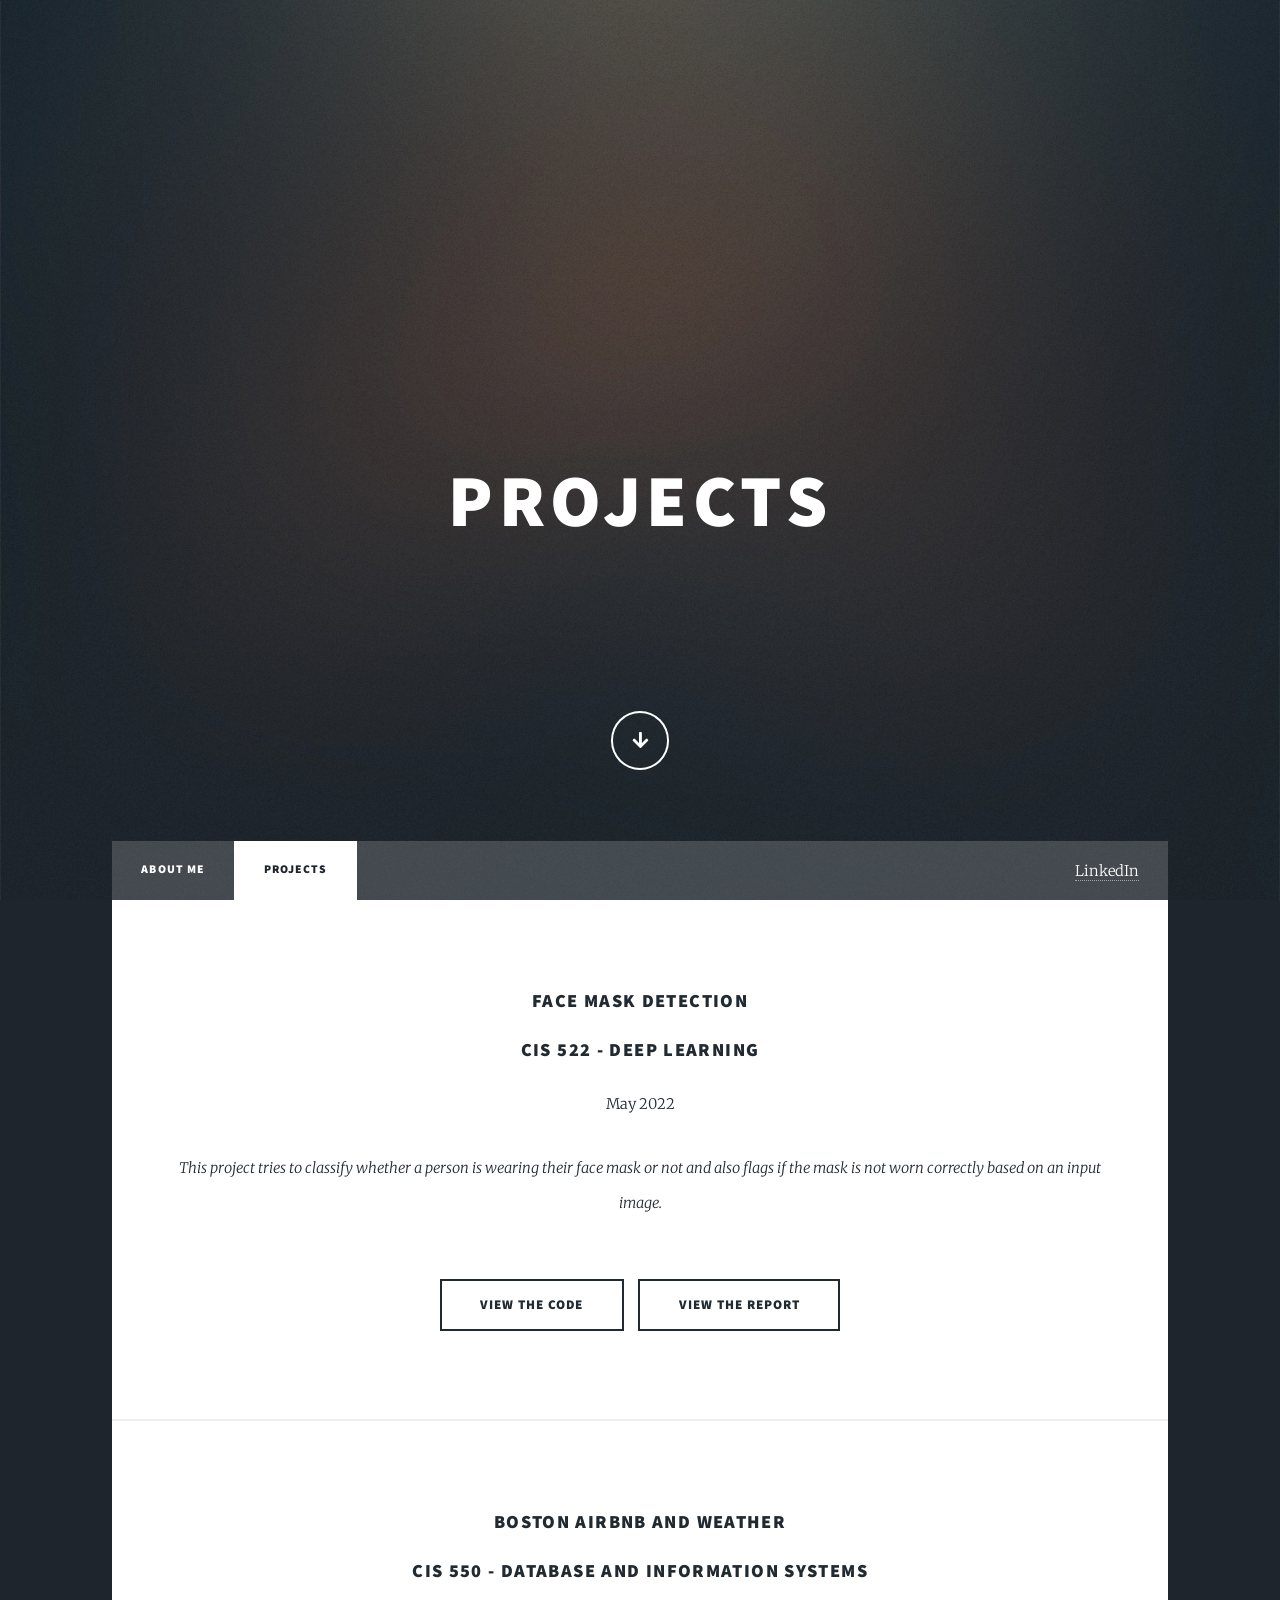
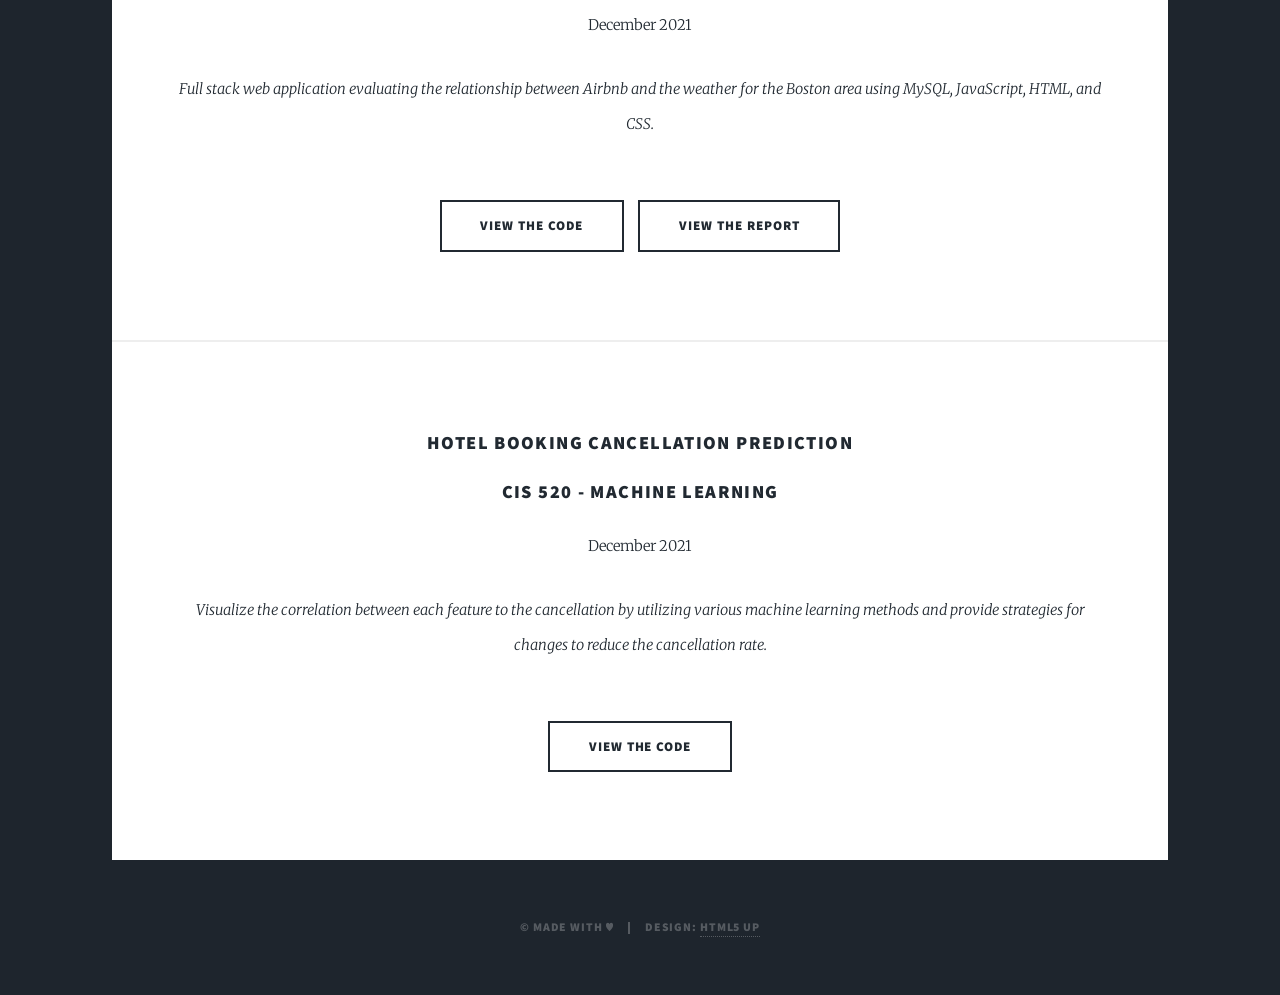
<file: projects.html>
<!DOCTYPE HTML>
<!--
	Massively by HTML5 UP
	html5up.net | @ajlkn
	Free for personal and commercial use under the CCA 3.0 license (html5up.net/license)
-->
				<html>
					<head>
						<title>Yiyasu - Projects</title>
						<meta charset="utf-8" />
						<meta name="viewport" content="width=device-width, initial-scale=1, user-scalable=no" />
						<link rel="stylesheet" href="assets/css/main.css" />
						<noscript><link rel="stylesheet" href="assets/css/noscript.css" /></noscript>
					</head>
					<body class="is-preload">
				
						<!-- Wrapper -->
							<div id="wrapper" class="fade-in">

												<!-- Intro -->
					                <div id="intro">
										<h1>Projects <br/></h1>
										<p><hr> </p>
						                <ul class="actions">
							                <li><a href="#header" class="button icon solid solo fa-arrow-down scrolly">Continue</a></li>
						                </ul>
					                </div>

				
								<!-- Nav -->
									<nav id="nav">
										<ul class="links">
											<li><a href="index.html">About Me</a></li>
											<li class="active"><a href="projects.html">Projects</a></li>
										</ul>
										<ul class="icons">
											<li><a href="https://www.linkedin.com/in/yiyasupaudel/" target="_blank"><span class="label">LinkedIn</span></a></li>
										</ul>
									</nav>				

				<!-- Main -->
					<div id="main">

						<!-- Featured Post -->
							<article class="post featured">
								<header class="major">
									<h3>Face Mask Detection</h3>
									<h3> CIS 522 - Deep Learning </h3>
									May 2022 </p>
									<p> This project tries to classify whether a person is wearing their face mask or not and also flags if the mask is not worn correctly based on an input image. </p>
								</header>
								<ul class="actions special">
									<li><a href="https://github.com/yiyasu/face_mask_detection" class="button large" target="_blank">View the Code</a></li>
									<li><a href="https://github.com/yiyasu/face_mask_detection/blob/main/CIS522_FinalReport.pdf" class="button large" target="_blank">View the Report</a></li>
								</ul>
							</article>

							<article class="post featured">
								<header class="major">
									<h3>Boston Airbnb and Weather</h3>
									<h3> CIS 550 - Database and Information Systems </h3>
									December 2021 </p>
									<p> Full stack web application evaluating the relationship between Airbnb and the weather for the Boston area using MySQL, JavaScript, HTML, and CSS. </p>
								</header>
								<ul class="actions special">
									<li><a href="https://github.com/yiyasu/CIS550" class="button large" target="_blank">View the Code</a></li>
									<li><a href="https://github.com/yiyasu/CIS550/blob/main/FinalReport_CIS550.pdf" class="button large" target="_blank">View the Report</a></li>
								</ul>
							</article>

							<article class="post featured">
								<header class="major">
									<h3> Hotel Booking Cancellation Prediction</h3>
									<h3> CIS 520 - Machine Learning </h3>
									December 2021 </p>
									<p> Visualize the correlation between each feature to the cancellation by utilizing various machine learning methods and provide strategies for changes to reduce the cancellation rate.</p>
								</header>
								<ul class="actions special">
									<li><a href="https://colab.research.google.com/drive/1UjOMGztZ_L5oVzg0W8Kpy8z9qH8jfoaa?usp=sharing" class="button large" target="_blank">View the Code</a></li>
								</ul>
							</article>

						<!-- Posts -->
							<!-- <section class="posts">
								<article>
									<header>
										<span class="date">April 24, 2017</span>
										<h2><a href="#">Sed magna<br />
										ipsum faucibus</a></h2>
									</header>
									<a href="#" class="image fit"><img src="images/pic02.jpg" alt="" /></a>
									<p>Donec eget ex magna. Interdum et malesuada fames ac ante ipsum primis in faucibus. Pellentesque venenatis dolor imperdiet dolor mattis sagittis magna etiam.</p>
									<ul class="actions special">
										<li><a href="#" class="button">Full Story</a></li>
									</ul>
								</article>
								<article>
									<header>
										<span class="date">April 22, 2017</span>
										<h2><a href="#">Primis eget<br />
										imperdiet lorem</a></h2>
									</header>
									<a href="#" class="image fit"><img src="images/pic03.jpg" alt="" /></a>
									<p>Donec eget ex magna. Interdum et malesuada fames ac ante ipsum primis in faucibus. Pellentesque venenatis dolor imperdiet dolor mattis sagittis magna etiam.</p>
									<ul class="actions special">
										<li><a href="#" class="button">Full Story</a></li>
									</ul>
								</article>
								<article>
									<header>
										<span class="date">April 18, 2017</span>
										<h2><a href="#">Ante mattis<br />
										interdum dolor</a></h2>
									</header>
									<a href="#" class="image fit"><img src="images/pic04.jpg" alt="" /></a>
									<p>Donec eget ex magna. Interdum et malesuada fames ac ante ipsum primis in faucibus. Pellentesque venenatis dolor imperdiet dolor mattis sagittis magna etiam.</p>
									<ul class="actions special">
										<li><a href="#" class="button">Full Story</a></li>
									</ul>
								</article>
								<article>
									<header>
										<span class="date">April 14, 2017</span>
										<h2><a href="#">Tempus sed<br />
										nulla imperdiet</a></h2>
									</header>
									<a href="#" class="image fit"><img src="images/pic05.jpg" alt="" /></a>
									<p>Donec eget ex magna. Interdum et malesuada fames ac ante ipsum primis in faucibus. Pellentesque venenatis dolor imperdiet dolor mattis sagittis magna etiam.</p>
									<ul class="actions special">
										<li><a href="#" class="button">Full Story</a></li>
									</ul>
								</article>
								<article>
									<header>
										<span class="date">April 11, 2017</span>
										<h2><a href="#">Odio magna<br />
										sed consectetur</a></h2>
									</header>
									<a href="#" class="image fit"><img src="images/pic06.jpg" alt="" /></a>
									<p>Donec eget ex magna. Interdum et malesuada fames ac ante ipsum primis in faucibus. Pellentesque venenatis dolor imperdiet dolor mattis sagittis magna etiam.</p>
									<ul class="actions special">
										<li><a href="#" class="button">Full Story</a></li>
									</ul>
								</article>
								<article>
									<header>
										<span class="date">April 7, 2017</span>
										<h2><a href="#">Augue lorem<br />
										primis vestibulum</a></h2>
									</header>
									<a href="#" class="image fit"><img src="images/pic07.jpg" alt="" /></a>
									<p>Donec eget ex magna. Interdum et malesuada fames ac ante ipsum primis in faucibus. Pellentesque venenatis dolor imperdiet dolor mattis sagittis magna etiam.</p>
									<ul class="actions special">
										<li><a href="#" class="button">Full Story</a></li>
									</ul>
								</article>
							</section> -->

						<!-- Footer -->

					</div>


				<!-- Copyright -->
					<div id="copyright">
						<ul><li>&copy; made with ♥ </li><li>Design: <a href="https://html5up.net" target="_blank">HTML5 UP</a></li></ul>
					</div>

			</div>

		<!-- Scripts -->
			<script src="assets/js/jquery.min.js"></script>
			<script src="assets/js/jquery.scrollex.min.js"></script>
			<script src="assets/js/jquery.scrolly.min.js"></script>
			<script src="assets/js/browser.min.js"></script>
			<script src="assets/js/breakpoints.min.js"></script>
			<script src="assets/js/util.js"></script>
			<script src="assets/js/main.js"></script>

	</body>
</html>
</file>
<file: assets/css/main.css>
@import url(fontawesome-all.min.css);
@import url("https://fonts.googleapis.com/css?family=Merriweather:300,700,300italic,700italic|Source+Sans+Pro:900");

/*
	Massively by HTML5 UP
	html5up.net | @ajlkn
	Free for personal and commercial use under the CCA 3.0 license (html5up.net/license)
*/

html, body, div, span, applet, object,
iframe, h1, h2, h3, h4, h5, h6, p, blockquote,
pre, a, abbr, acronym, address, big, cite,
code, del, dfn, em, img, ins, kbd, q, s, samp,
small, strike, strong, sub, sup, tt, var, b,
u, i, center, dl, dt, dd, ol, ul, li, fieldset,
form, label, legend, table, caption, tbody,
tfoot, thead, tr, th, td, article, aside,
canvas, details, embed, figure, figcaption,
footer, header, hgroup, menu, nav, output, ruby,
section, summary, time, mark, audio, video {
	margin: 0;
	padding: 0;
	border: 0;
	font-size: 100%;
	font: inherit;
	vertical-align: baseline;}

article, aside, details, figcaption, figure,
footer, header, hgroup, menu, nav, section {
	display: block;}

body {
	line-height: 1;
}

ol, ul {
	list-style: none;
}

blockquote, q {
	quotes: none;
}

	blockquote:before, blockquote:after, q:before, q:after {
		content: '';
		content: none;
	}

table {
	border-collapse: collapse;
	border-spacing: 0;
}

body {
	-webkit-text-size-adjust: none;
}

mark {
	background-color: transparent;
	color: inherit;
}

input::-moz-focus-inner {
	border: 0;
	padding: 0;
}

input, select, textarea {
	-moz-appearance: none;
	-webkit-appearance: none;
	-ms-appearance: none;
	appearance: none;
}

/* Basic */

	@-ms-viewport {
		width: device-width;
	}

	body {
		-ms-overflow-style: scrollbar;
	}

	@media screen and (max-width: 480px) {

		html, body {
			min-width: 320px;
		}

	}

	html {
		box-sizing: border-box;
	}

	*, *:before, *:after {
		box-sizing: inherit;
	}

	body {
		background-color: #1e252d;
	}

		body.is-preload *, body.is-preload *:before, body.is-preload *:after {
			-moz-animation: none !important;
			-webkit-animation: none !important;
			-ms-animation: none !important;
			animation: none !important;
			-moz-transition: none !important;
			-webkit-transition: none !important;
			-ms-transition: none !important;
			transition: none !important;
		}

/* Type */

	html {
		font-size: 16pt;
	}

		@media screen and (max-width: 1680px) {

			html {
				font-size: 12pt;
			}

		}

		@media screen and (max-width: 1280px) {

			html {
				font-size: 11pt;
			}

		}

		@media screen and (max-width: 360px) {

			html {
				font-size: 10pt;
			}

		}

	body {
		color: #212931;
	}

	body, input, select, textarea {
		font-family: "Merriweather", Georgia, serif;
		font-weight: 300;
		font-size: 1rem;
		line-height: 2.375;
	}

	a {
		-moz-transition: color 0.2s ease-in-out, background-color 0.2s ease-in-out, border-color 0.2s ease-in-out, box-shadow 0.2s ease-in-out;
		-webkit-transition: color 0.2s ease-in-out, background-color 0.2s ease-in-out, border-color 0.2s ease-in-out, box-shadow 0.2s ease-in-out;
		-ms-transition: color 0.2s ease-in-out, background-color 0.2s ease-in-out, border-color 0.2s ease-in-out, box-shadow 0.2s ease-in-out;
		transition: color 0.2s ease-in-out, background-color 0.2s ease-in-out, border-color 0.2s ease-in-out, box-shadow 0.2s ease-in-out;
		border-bottom: dotted 1px;
		text-decoration: none;
	}

		a:hover {
			border-bottom-color: transparent;
		}

	strong, b {
		font-weight: 600;
	}

	em, i {
		font-style: italic;
	}

	p {
		text-align: justify;
		margin: 0 0 2rem 0;
	}

	h1, h2, h3, h4, h5, h6 {
		font-family: "Source Sans Pro", Helvetica, sans-serif;
		font-weight: 900;
		line-height: 1.5;
		letter-spacing: 0.075em;
		text-transform: uppercase;
		margin: 0 0 1rem 0;
	}

		h1 a, h2 a, h3 a, h4 a, h5 a, h6 a {
			border-bottom: 0;
			color: inherit;
			text-decoration: none;
		}

	h1 {
		font-size: 4rem;
		line-height: 1.1;
		margin: 0 0 2rem 0;
	}

	h2 {
		font-size: 1.75rem;
		line-height: 1.3;
		margin: 0 0 1.5rem 0;
	}

	h3 {
		font-size: 1.25rem;
		margin: 0 0 1.5rem 0;
	}

	h4 {
		font-size: 1rem;
	}

	h5 {
		font-size: 0.9rem;
	}

	h6 {
		font-size: 0.8rem;
	}

	sub {
		font-size: 0.8rem;
		position: relative;
		top: 0.5rem;
	}

	sup {
		font-size: 0.8rem;
		position: relative;
		top: -0.5rem;
	}

	blockquote {
		border-left: solid 4px;
		font-style: italic;
		margin: 0 0 2rem 0;
		padding: 0.5rem 0 0.5rem 2rem;
	}

	code {
		border: solid 2px;
		font-family: "Courier New", monospace;
		font-size: 0.9rem;
		margin: 0 0.25rem;
		padding: 0.25rem 0.65rem;
	}

	pre {
		-webkit-overflow-scrolling: touch;
		font-family: "Courier New", monospace;
		font-size: 0.9rem;
		margin: 0 0 2rem 0;
	}

		pre code {
			display: block;
			line-height: 1.75;
			padding: 1rem 1.5rem;
			overflow-x: auto;
		}

	hr {
		border: 0;
		border-bottom: solid 2px;
		margin: 3rem 0;
	}

		hr.major {
			margin: 5rem 0;
		}

	.align-left {
		text-align: left;
	}

	.align-center {
		text-align: center;
	}

	.align-right {
		text-align: right;
	}

	input, select, textarea {
		color: #212931;
	}

	a {
		color: #212931;
		border-bottom-color: rgba(33, 41, 49, 0.5);
	}

		a:hover {
			border-bottom-color: transparent;
			color: #18bfef !important;
		}

	strong, b {
		color: #212931;
	}

	h1, h2, h3, h4, h5, h6 {
		color: #212931;
	}

	blockquote {
		border-left-color: #eeeeee;
	}

	code {
		background: rgba(220, 220, 220, 0.25);
		border-color: #eeeeee;
	}

	hr {
		border-bottom-color: #eeeeee;
	}

/* Row */

	.row {
		display: flex;
		flex-wrap: wrap;
		box-sizing: border-box;
		align-items: stretch;
	}

		.row > * {
			box-sizing: border-box;
		}

		.row.gtr-uniform > * > :last-child {
			margin-bottom: 0;
		}

		.row.aln-left {
			justify-content: flex-start;
		}

		.row.aln-center {
			justify-content: center;
		}

		.row.aln-right {
			justify-content: flex-end;
		}

		.row.aln-top {
			align-items: flex-start;
		}

		.row.aln-middle {
			align-items: center;
		}

		.row.aln-bottom {
			align-items: flex-end;
		}

		.row > .imp {
			order: -1;
		}

		.row > .col-1 {
			width: 8.33333%;
		}

		.row > .off-1 {
			margin-left: 8.33333%;
		}

		.row > .col-2 {
			width: 16.66667%;
		}

		.row > .off-2 {
			margin-left: 16.66667%;
		}

		.row > .col-3 {
			width: 25%;
		}

		.row > .off-3 {
			margin-left: 25%;
		}

		.row > .col-4 {
			width: 33.33333%;
		}

		.row > .off-4 {
			margin-left: 33.33333%;
		}

		.row > .col-5 {
			width: 41.66667%;
		}

		.row > .off-5 {
			margin-left: 41.66667%;
		}

		.row > .col-6 {
			width: 50%;
		}

		.row > .off-6 {
			margin-left: 50%;
		}

		.row > .col-7 {
			width: 58.33333%;
		}

		.row > .off-7 {
			margin-left: 58.33333%;
		}

		.row > .col-8 {
			width: 66.66667%;
		}

		.row > .off-8 {
			margin-left: 66.66667%;
		}

		.row > .col-9 {
			width: 75%;
		}

		.row > .off-9 {
			margin-left: 75%;
		}

		.row > .col-10 {
			width: 83.33333%;
		}

		.row > .off-10 {
			margin-left: 83.33333%;
		}

		.row > .col-11 {
			width: 91.66667%;
		}

		.row > .off-11 {
			margin-left: 91.66667%;
		}

		.row > .col-12 {
			width: 100%;
		}

		.row > .off-12 {
			margin-left: 100%;
		}

		.row.gtr-0 {
			margin-top: 0;
			margin-left: 0rem;
		}

			.row.gtr-0 > * {
				padding: 0 0 0 0rem;
			}

			.row.gtr-0.gtr-uniform {
				margin-top: 0rem;
			}

				.row.gtr-0.gtr-uniform > * {
					padding-top: 0rem;
				}

		.row.gtr-25 {
			margin-top: 0;
			margin-left: -0.375rem;
		}

			.row.gtr-25 > * {
				padding: 0 0 0 0.375rem;
			}

			.row.gtr-25.gtr-uniform {
				margin-top: -0.375rem;
			}

				.row.gtr-25.gtr-uniform > * {
					padding-top: 0.375rem;
				}

		.row.gtr-50 {
			margin-top: 0;
			margin-left: -0.75rem;
		}

			.row.gtr-50 > * {
				padding: 0 0 0 0.75rem;
			}

			.row.gtr-50.gtr-uniform {
				margin-top: -0.75rem;
			}

				.row.gtr-50.gtr-uniform > * {
					padding-top: 0.75rem;
				}

		.row {
			margin-top: 0;
			margin-left: -1.5rem;
		}

			.row > * {
				padding: 0 0 0 1.5rem;
			}

			.row.gtr-uniform {
				margin-top: -1.5rem;
			}

				.row.gtr-uniform > * {
					padding-top: 1.5rem;
				}

		.row.gtr-150 {
			margin-top: 0;
			margin-left: -2.25rem;
		}

			.row.gtr-150 > * {
				padding: 0 0 0 2.25rem;
			}

			.row.gtr-150.gtr-uniform {
				margin-top: -2.25rem;
			}

				.row.gtr-150.gtr-uniform > * {
					padding-top: 2.25rem;
				}

		.row.gtr-200 {
			margin-top: 0;
			margin-left: -3rem;
		}

			.row.gtr-200 > * {
				padding: 0 0 0 3rem;
			}

			.row.gtr-200.gtr-uniform {
				margin-top: -3rem;
			}

				.row.gtr-200.gtr-uniform > * {
					padding-top: 3rem;
				}

		@media screen and (max-width: 1680px) {

			.row {
				display: flex;
				flex-wrap: wrap;
				box-sizing: border-box;
				align-items: stretch;
			}

				.row > * {
					box-sizing: border-box;
				}

				.row.gtr-uniform > * > :last-child {
					margin-bottom: 0;
				}

				.row.aln-left {
					justify-content: flex-start;
				}

				.row.aln-center {
					justify-content: center;
				}

				.row.aln-right {
					justify-content: flex-end;
				}

				.row.aln-top {
					align-items: flex-start;
				}

				.row.aln-middle {
					align-items: center;
				}

				.row.aln-bottom {
					align-items: flex-end;
				}

				.row > .imp-xlarge {
					order: -1;
				}

				.row > .col-1-xlarge {
					width: 8.33333%;
				}

				.row > .off-1-xlarge {
					margin-left: 8.33333%;
				}

				.row > .col-2-xlarge {
					width: 16.66667%;
				}

				.row > .off-2-xlarge {
					margin-left: 16.66667%;
				}

				.row > .col-3-xlarge {
					width: 25%;
				}

				.row > .off-3-xlarge {
					margin-left: 25%;
				}

				.row > .col-4-xlarge {
					width: 33.33333%;
				}

				.row > .off-4-xlarge {
					margin-left: 33.33333%;
				}

				.row > .col-5-xlarge {
					width: 41.66667%;
				}

				.row > .off-5-xlarge {
					margin-left: 41.66667%;
				}

				.row > .col-6-xlarge {
					width: 50%;
				}

				.row > .off-6-xlarge {
					margin-left: 50%;
				}

				.row > .col-7-xlarge {
					width: 58.33333%;
				}

				.row > .off-7-xlarge {
					margin-left: 58.33333%;
				}

				.row > .col-8-xlarge {
					width: 66.66667%;
				}

				.row > .off-8-xlarge {
					margin-left: 66.66667%;
				}

				.row > .col-9-xlarge {
					width: 75%;
				}

				.row > .off-9-xlarge {
					margin-left: 75%;
				}

				.row > .col-10-xlarge {
					width: 83.33333%;
				}

				.row > .off-10-xlarge {
					margin-left: 83.33333%;
				}

				.row > .col-11-xlarge {
					width: 91.66667%;
				}

				.row > .off-11-xlarge {
					margin-left: 91.66667%;
				}

				.row > .col-12-xlarge {
					width: 100%;
				}

				.row > .off-12-xlarge {
					margin-left: 100%;
				}

				.row.gtr-0 {
					margin-top: 0;
					margin-left: 0rem;
				}

					.row.gtr-0 > * {
						padding: 0 0 0 0rem;
					}

					.row.gtr-0.gtr-uniform {
						margin-top: 0rem;
					}

						.row.gtr-0.gtr-uniform > * {
							padding-top: 0rem;
						}

				.row.gtr-25 {
					margin-top: 0;
					margin-left: -0.375rem;
				}

					.row.gtr-25 > * {
						padding: 0 0 0 0.375rem;
					}

					.row.gtr-25.gtr-uniform {
						margin-top: -0.375rem;
					}

						.row.gtr-25.gtr-uniform > * {
							padding-top: 0.375rem;
						}

				.row.gtr-50 {
					margin-top: 0;
					margin-left: -0.75rem;
				}

					.row.gtr-50 > * {
						padding: 0 0 0 0.75rem;
					}

					.row.gtr-50.gtr-uniform {
						margin-top: -0.75rem;
					}

						.row.gtr-50.gtr-uniform > * {
							padding-top: 0.75rem;
						}

				.row {
					margin-top: 0;
					margin-left: -1.5rem;
				}

					.row > * {
						padding: 0 0 0 1.5rem;
					}

					.row.gtr-uniform {
						margin-top: -1.5rem;
					}

						.row.gtr-uniform > * {
							padding-top: 1.5rem;
						}

				.row.gtr-150 {
					margin-top: 0;
					margin-left: -2.25rem;
				}

					.row.gtr-150 > * {
						padding: 0 0 0 2.25rem;
					}

					.row.gtr-150.gtr-uniform {
						margin-top: -2.25rem;
					}

						.row.gtr-150.gtr-uniform > * {
							padding-top: 2.25rem;
						}

				.row.gtr-200 {
					margin-top: 0;
					margin-left: -3rem;
				}

					.row.gtr-200 > * {
						padding: 0 0 0 3rem;
					}

					.row.gtr-200.gtr-uniform {
						margin-top: -3rem;
					}

						.row.gtr-200.gtr-uniform > * {
							padding-top: 3rem;
						}

		}

		@media screen and (max-width: 1280px) {

			.row {
				display: flex;
				flex-wrap: wrap;
				box-sizing: border-box;
				align-items: stretch;
			}

				.row > * {
					box-sizing: border-box;
				}

				.row.gtr-uniform > * > :last-child {
					margin-bottom: 0;
				}

				.row.aln-left {
					justify-content: flex-start;
				}

				.row.aln-center {
					justify-content: center;
				}

				.row.aln-right {
					justify-content: flex-end;
				}

				.row.aln-top {
					align-items: flex-start;
				}

				.row.aln-middle {
					align-items: center;
				}

				.row.aln-bottom {
					align-items: flex-end;
				}

				.row > .imp-large {
					order: -1;
				}

				.row > .col-1-large {
					width: 8.33333%;
				}

				.row > .off-1-large {
					margin-left: 8.33333%;
				}

				.row > .col-2-large {
					width: 16.66667%;
				}

				.row > .off-2-large {
					margin-left: 16.66667%;
				}

				.row > .col-3-large {
					width: 25%;
				}

				.row > .off-3-large {
					margin-left: 25%;
				}

				.row > .col-4-large {
					width: 33.33333%;
				}

				.row > .off-4-large {
					margin-left: 33.33333%;
				}

				.row > .col-5-large {
					width: 41.66667%;
				}

				.row > .off-5-large {
					margin-left: 41.66667%;
				}

				.row > .col-6-large {
					width: 50%;
				}

				.row > .off-6-large {
					margin-left: 50%;
				}

				.row > .col-7-large {
					width: 58.33333%;
				}

				.row > .off-7-large {
					margin-left: 58.33333%;
				}

				.row > .col-8-large {
					width: 66.66667%;
				}

				.row > .off-8-large {
					margin-left: 66.66667%;
				}

				.row > .col-9-large {
					width: 75%;
				}

				.row > .off-9-large {
					margin-left: 75%;
				}

				.row > .col-10-large {
					width: 83.33333%;
				}

				.row > .off-10-large {
					margin-left: 83.33333%;
				}

				.row > .col-11-large {
					width: 91.66667%;
				}

				.row > .off-11-large {
					margin-left: 91.66667%;
				}

				.row > .col-12-large {
					width: 100%;
				}

				.row > .off-12-large {
					margin-left: 100%;
				}

				.row.gtr-0 {
					margin-top: 0;
					margin-left: 0rem;
				}

					.row.gtr-0 > * {
						padding: 0 0 0 0rem;
					}

					.row.gtr-0.gtr-uniform {
						margin-top: 0rem;
					}

						.row.gtr-0.gtr-uniform > * {
							padding-top: 0rem;
						}

				.row.gtr-25 {
					margin-top: 0;
					margin-left: -0.375rem;
				}

					.row.gtr-25 > * {
						padding: 0 0 0 0.375rem;
					}

					.row.gtr-25.gtr-uniform {
						margin-top: -0.375rem;
					}

						.row.gtr-25.gtr-uniform > * {
							padding-top: 0.375rem;
						}

				.row.gtr-50 {
					margin-top: 0;
					margin-left: -0.75rem;
				}

					.row.gtr-50 > * {
						padding: 0 0 0 0.75rem;
					}

					.row.gtr-50.gtr-uniform {
						margin-top: -0.75rem;
					}

						.row.gtr-50.gtr-uniform > * {
							padding-top: 0.75rem;
						}

				.row {
					margin-top: 0;
					margin-left: -1.5rem;
				}

					.row > * {
						padding: 0 0 0 1.5rem;
					}

					.row.gtr-uniform {
						margin-top: -1.5rem;
					}

						.row.gtr-uniform > * {
							padding-top: 1.5rem;
						}

				.row.gtr-150 {
					margin-top: 0;
					margin-left: -2.25rem;
				}

					.row.gtr-150 > * {
						padding: 0 0 0 2.25rem;
					}

					.row.gtr-150.gtr-uniform {
						margin-top: -2.25rem;
					}

						.row.gtr-150.gtr-uniform > * {
							padding-top: 2.25rem;
						}

				.row.gtr-200 {
					margin-top: 0;
					margin-left: -3rem;
				}

					.row.gtr-200 > * {
						padding: 0 0 0 3rem;
					}

					.row.gtr-200.gtr-uniform {
						margin-top: -3rem;
					}

						.row.gtr-200.gtr-uniform > * {
							padding-top: 3rem;
						}

		}

		@media screen and (max-width: 980px) {

			.row {
				display: flex;
				flex-wrap: wrap;
				box-sizing: border-box;
				align-items: stretch;
			}

				.row > * {
					box-sizing: border-box;
				}

				.row.gtr-uniform > * > :last-child {
					margin-bottom: 0;
				}

				.row.aln-left {
					justify-content: flex-start;
				}

				.row.aln-center {
					justify-content: center;
				}

				.row.aln-right {
					justify-content: flex-end;
				}

				.row.aln-top {
					align-items: flex-start;
				}

				.row.aln-middle {
					align-items: center;
				}

				.row.aln-bottom {
					align-items: flex-end;
				}

				.row > .imp-medium {
					order: -1;
				}

				.row > .col-1-medium {
					width: 8.33333%;
				}

				.row > .off-1-medium {
					margin-left: 8.33333%;
				}

				.row > .col-2-medium {
					width: 16.66667%;
				}

				.row > .off-2-medium {
					margin-left: 16.66667%;
				}

				.row > .col-3-medium {
					width: 25%;
				}

				.row > .off-3-medium {
					margin-left: 25%;
				}

				.row > .col-4-medium {
					width: 33.33333%;
				}

				.row > .off-4-medium {
					margin-left: 33.33333%;
				}

				.row > .col-5-medium {
					width: 41.66667%;
				}

				.row > .off-5-medium {
					margin-left: 41.66667%;
				}

				.row > .col-6-medium {
					width: 50%;
				}

				.row > .off-6-medium {
					margin-left: 50%;
				}

				.row > .col-7-medium {
					width: 58.33333%;
				}

				.row > .off-7-medium {
					margin-left: 58.33333%;
				}

				.row > .col-8-medium {
					width: 66.66667%;
				}

				.row > .off-8-medium {
					margin-left: 66.66667%;
				}

				.row > .col-9-medium {
					width: 75%;
				}

				.row > .off-9-medium {
					margin-left: 75%;
				}

				.row > .col-10-medium {
					width: 83.33333%;
				}

				.row > .off-10-medium {
					margin-left: 83.33333%;
				}

				.row > .col-11-medium {
					width: 91.66667%;
				}

				.row > .off-11-medium {
					margin-left: 91.66667%;
				}

				.row > .col-12-medium {
					width: 100%;
				}

				.row > .off-12-medium {
					margin-left: 100%;
				}

				.row.gtr-0 {
					margin-top: 0;
					margin-left: 0rem;
				}

					.row.gtr-0 > * {
						padding: 0 0 0 0rem;
					}

					.row.gtr-0.gtr-uniform {
						margin-top: 0rem;
					}

						.row.gtr-0.gtr-uniform > * {
							padding-top: 0rem;
						}

				.row.gtr-25 {
					margin-top: 0;
					margin-left: -0.375rem;
				}

					.row.gtr-25 > * {
						padding: 0 0 0 0.375rem;
					}

					.row.gtr-25.gtr-uniform {
						margin-top: -0.375rem;
					}

						.row.gtr-25.gtr-uniform > * {
							padding-top: 0.375rem;
						}

				.row.gtr-50 {
					margin-top: 0;
					margin-left: -0.75rem;
				}

					.row.gtr-50 > * {
						padding: 0 0 0 0.75rem;
					}

					.row.gtr-50.gtr-uniform {
						margin-top: -0.75rem;
					}

						.row.gtr-50.gtr-uniform > * {
							padding-top: 0.75rem;
						}

				.row {
					margin-top: 0;
					margin-left: -1.5rem;
				}

					.row > * {
						padding: 0 0 0 1.5rem;
					}

					.row.gtr-uniform {
						margin-top: -1.5rem;
					}

						.row.gtr-uniform > * {
							padding-top: 1.5rem;
						}

				.row.gtr-150 {
					margin-top: 0;
					margin-left: -2.25rem;
				}

					.row.gtr-150 > * {
						padding: 0 0 0 2.25rem;
					}

					.row.gtr-150.gtr-uniform {
						margin-top: -2.25rem;
					}

						.row.gtr-150.gtr-uniform > * {
							padding-top: 2.25rem;
						}

				.row.gtr-200 {
					margin-top: 0;
					margin-left: -3rem;
				}

					.row.gtr-200 > * {
						padding: 0 0 0 3rem;
					}

					.row.gtr-200.gtr-uniform {
						margin-top: -3rem;
					}

						.row.gtr-200.gtr-uniform > * {
							padding-top: 3rem;
						}

		}

		@media screen and (max-width: 736px) {

			.row {
				display: flex;
				flex-wrap: wrap;
				box-sizing: border-box;
				align-items: stretch;
			}

				.row > * {
					box-sizing: border-box;
				}

				.row.gtr-uniform > * > :last-child {
					margin-bottom: 0;
				}

				.row.aln-left {
					justify-content: flex-start;
				}

				.row.aln-center {
					justify-content: center;
				}

				.row.aln-right {
					justify-content: flex-end;
				}

				.row.aln-top {
					align-items: flex-start;
				}

				.row.aln-middle {
					align-items: center;
				}

				.row.aln-bottom {
					align-items: flex-end;
				}

				.row > .imp-small {
					order: -1;
				}

				.row > .col-1-small {
					width: 8.33333%;
				}

				.row > .off-1-small {
					margin-left: 8.33333%;
				}

				.row > .col-2-small {
					width: 16.66667%;
				}

				.row > .off-2-small {
					margin-left: 16.66667%;
				}

				.row > .col-3-small {
					width: 25%;
				}

				.row > .off-3-small {
					margin-left: 25%;
				}

				.row > .col-4-small {
					width: 33.33333%;
				}

				.row > .off-4-small {
					margin-left: 33.33333%;
				}

				.row > .col-5-small {
					width: 41.66667%;
				}

				.row > .off-5-small {
					margin-left: 41.66667%;
				}

				.row > .col-6-small {
					width: 50%;
				}

				.row > .off-6-small {
					margin-left: 50%;
				}

				.row > .col-7-small {
					width: 58.33333%;
				}

				.row > .off-7-small {
					margin-left: 58.33333%;
				}

				.row > .col-8-small {
					width: 66.66667%;
				}

				.row > .off-8-small {
					margin-left: 66.66667%;
				}

				.row > .col-9-small {
					width: 75%;
				}

				.row > .off-9-small {
					margin-left: 75%;
				}

				.row > .col-10-small {
					width: 83.33333%;
				}

				.row > .off-10-small {
					margin-left: 83.33333%;
				}

				.row > .col-11-small {
					width: 91.66667%;
				}

				.row > .off-11-small {
					margin-left: 91.66667%;
				}

				.row > .col-12-small {
					width: 100%;
				}

				.row > .off-12-small {
					margin-left: 100%;
				}

				.row.gtr-0 {
					margin-top: 0;
					margin-left: 0rem;
				}

					.row.gtr-0 > * {
						padding: 0 0 0 0rem;
					}

					.row.gtr-0.gtr-uniform {
						margin-top: 0rem;
					}

						.row.gtr-0.gtr-uniform > * {
							padding-top: 0rem;
						}

				.row.gtr-25 {
					margin-top: 0;
					margin-left: -0.375rem;
				}

					.row.gtr-25 > * {
						padding: 0 0 0 0.375rem;
					}

					.row.gtr-25.gtr-uniform {
						margin-top: -0.375rem;
					}

						.row.gtr-25.gtr-uniform > * {
							padding-top: 0.375rem;
						}

				.row.gtr-50 {
					margin-top: 0;
					margin-left: -0.75rem;
				}

					.row.gtr-50 > * {
						padding: 0 0 0 0.75rem;
					}

					.row.gtr-50.gtr-uniform {
						margin-top: -0.75rem;
					}

						.row.gtr-50.gtr-uniform > * {
							padding-top: 0.75rem;
						}

				.row {
					margin-top: 0;
					margin-left: -1.5rem;
				}

					.row > * {
						padding: 0 0 0 1.5rem;
					}

					.row.gtr-uniform {
						margin-top: -1.5rem;
					}

						.row.gtr-uniform > * {
							padding-top: 1.5rem;
						}

				.row.gtr-150 {
					margin-top: 0;
					margin-left: -2.25rem;
				}

					.row.gtr-150 > * {
						padding: 0 0 0 2.25rem;
					}

					.row.gtr-150.gtr-uniform {
						margin-top: -2.25rem;
					}

						.row.gtr-150.gtr-uniform > * {
							padding-top: 2.25rem;
						}

				.row.gtr-200 {
					margin-top: 0;
					margin-left: -3rem;
				}

					.row.gtr-200 > * {
						padding: 0 0 0 3rem;
					}

					.row.gtr-200.gtr-uniform {
						margin-top: -3rem;
					}

						.row.gtr-200.gtr-uniform > * {
							padding-top: 3rem;
						}

		}

		@media screen and (max-width: 480px) {

			.row {
				display: flex;
				flex-wrap: wrap;
				box-sizing: border-box;
				align-items: stretch;
			}

				.row > * {
					box-sizing: border-box;
				}

				.row.gtr-uniform > * > :last-child {
					margin-bottom: 0;
				}

				.row.aln-left {
					justify-content: flex-start;
				}

				.row.aln-center {
					justify-content: center;
				}

				.row.aln-right {
					justify-content: flex-end;
				}

				.row.aln-top {
					align-items: flex-start;
				}

				.row.aln-middle {
					align-items: center;
				}

				.row.aln-bottom {
					align-items: flex-end;
				}

				.row > .imp-xsmall {
					order: -1;
				}

				.row > .col-1-xsmall {
					width: 8.33333%;
				}

				.row > .off-1-xsmall {
					margin-left: 8.33333%;
				}

				.row > .col-2-xsmall {
					width: 16.66667%;
				}

				.row > .off-2-xsmall {
					margin-left: 16.66667%;
				}

				.row > .col-3-xsmall {
					width: 25%;
				}

				.row > .off-3-xsmall {
					margin-left: 25%;
				}

				.row > .col-4-xsmall {
					width: 33.33333%;
				}

				.row > .off-4-xsmall {
					margin-left: 33.33333%;
				}

				.row > .col-5-xsmall {
					width: 41.66667%;
				}

				.row > .off-5-xsmall {
					margin-left: 41.66667%;
				}

				.row > .col-6-xsmall {
					width: 50%;
				}

				.row > .off-6-xsmall {
					margin-left: 50%;
				}

				.row > .col-7-xsmall {
					width: 58.33333%;
				}

				.row > .off-7-xsmall {
					margin-left: 58.33333%;
				}

				.row > .col-8-xsmall {
					width: 66.66667%;
				}

				.row > .off-8-xsmall {
					margin-left: 66.66667%;
				}

				.row > .col-9-xsmall {
					width: 75%;
				}

				.row > .off-9-xsmall {
					margin-left: 75%;
				}

				.row > .col-10-xsmall {
					width: 83.33333%;
				}

				.row > .off-10-xsmall {
					margin-left: 83.33333%;
				}

				.row > .col-11-xsmall {
					width: 91.66667%;
				}

				.row > .off-11-xsmall {
					margin-left: 91.66667%;
				}

				.row > .col-12-xsmall {
					width: 100%;
				}

				.row > .off-12-xsmall {
					margin-left: 100%;
				}

				.row.gtr-0 {
					margin-top: 0;
					margin-left: 0rem;
				}

					.row.gtr-0 > * {
						padding: 0 0 0 0rem;
					}

					.row.gtr-0.gtr-uniform {
						margin-top: 0rem;
					}

						.row.gtr-0.gtr-uniform > * {
							padding-top: 0rem;
						}

				.row.gtr-25 {
					margin-top: 0;
					margin-left: -0.375rem;
				}

					.row.gtr-25 > * {
						padding: 0 0 0 0.375rem;
					}

					.row.gtr-25.gtr-uniform {
						margin-top: -0.375rem;
					}

						.row.gtr-25.gtr-uniform > * {
							padding-top: 0.375rem;
						}

				.row.gtr-50 {
					margin-top: 0;
					margin-left: -0.75rem;
				}

					.row.gtr-50 > * {
						padding: 0 0 0 0.75rem;
					}

					.row.gtr-50.gtr-uniform {
						margin-top: -0.75rem;
					}

						.row.gtr-50.gtr-uniform > * {
							padding-top: 0.75rem;
						}

				.row {
					margin-top: 0;
					margin-left: -1.5rem;
				}

					.row > * {
						padding: 0 0 0 1.5rem;
					}

					.row.gtr-uniform {
						margin-top: -1.5rem;
					}

						.row.gtr-uniform > * {
							padding-top: 1.5rem;
						}

				.row.gtr-150 {
					margin-top: 0;
					margin-left: -2.25rem;
				}

					.row.gtr-150 > * {
						padding: 0 0 0 2.25rem;
					}

					.row.gtr-150.gtr-uniform {
						margin-top: -2.25rem;
					}

						.row.gtr-150.gtr-uniform > * {
							padding-top: 2.25rem;
						}

				.row.gtr-200 {
					margin-top: 0;
					margin-left: -3rem;
				}

					.row.gtr-200 > * {
						padding: 0 0 0 3rem;
					}

					.row.gtr-200.gtr-uniform {
						margin-top: -3rem;
					}

						.row.gtr-200.gtr-uniform > * {
							padding-top: 3rem;
						}

		}

		@media screen and (max-width: 360px) {

			.row {
				display: flex;
				flex-wrap: wrap;
				box-sizing: border-box;
				align-items: stretch;
			}

				.row > * {
					box-sizing: border-box;
				}

				.row.gtr-uniform > * > :last-child {
					margin-bottom: 0;
				}

				.row.aln-left {
					justify-content: flex-start;
				}

				.row.aln-center {
					justify-content: center;
				}

				.row.aln-right {
					justify-content: flex-end;
				}

				.row.aln-top {
					align-items: flex-start;
				}

				.row.aln-middle {
					align-items: center;
				}

				.row.aln-bottom {
					align-items: flex-end;
				}

				.row > .imp-xxsmall {
					order: -1;
				}

				.row > .col-1-xxsmall {
					width: 8.33333%;
				}

				.row > .off-1-xxsmall {
					margin-left: 8.33333%;
				}

				.row > .col-2-xxsmall {
					width: 16.66667%;
				}

				.row > .off-2-xxsmall {
					margin-left: 16.66667%;
				}

				.row > .col-3-xxsmall {
					width: 25%;
				}

				.row > .off-3-xxsmall {
					margin-left: 25%;
				}

				.row > .col-4-xxsmall {
					width: 33.33333%;
				}

				.row > .off-4-xxsmall {
					margin-left: 33.33333%;
				}

				.row > .col-5-xxsmall {
					width: 41.66667%;
				}

				.row > .off-5-xxsmall {
					margin-left: 41.66667%;
				}

				.row > .col-6-xxsmall {
					width: 50%;
				}

				.row > .off-6-xxsmall {
					margin-left: 50%;
				}

				.row > .col-7-xxsmall {
					width: 58.33333%;
				}

				.row > .off-7-xxsmall {
					margin-left: 58.33333%;
				}

				.row > .col-8-xxsmall {
					width: 66.66667%;
				}

				.row > .off-8-xxsmall {
					margin-left: 66.66667%;
				}

				.row > .col-9-xxsmall {
					width: 75%;
				}

				.row > .off-9-xxsmall {
					margin-left: 75%;
				}

				.row > .col-10-xxsmall {
					width: 83.33333%;
				}

				.row > .off-10-xxsmall {
					margin-left: 83.33333%;
				}

				.row > .col-11-xxsmall {
					width: 91.66667%;
				}

				.row > .off-11-xxsmall {
					margin-left: 91.66667%;
				}

				.row > .col-12-xxsmall {
					width: 100%;
				}

				.row > .off-12-xxsmall {
					margin-left: 100%;
				}

				.row.gtr-0 {
					margin-top: 0;
					margin-left: 0rem;
				}

					.row.gtr-0 > * {
						padding: 0 0 0 0rem;
					}

					.row.gtr-0.gtr-uniform {
						margin-top: 0rem;
					}

						.row.gtr-0.gtr-uniform > * {
							padding-top: 0rem;
						}

				.row.gtr-25 {
					margin-top: 0;
					margin-left: -0.375rem;
				}

					.row.gtr-25 > * {
						padding: 0 0 0 0.375rem;
					}

					.row.gtr-25.gtr-uniform {
						margin-top: -0.375rem;
					}

						.row.gtr-25.gtr-uniform > * {
							padding-top: 0.375rem;
						}

				.row.gtr-50 {
					margin-top: 0;
					margin-left: -0.75rem;
				}

					.row.gtr-50 > * {
						padding: 0 0 0 0.75rem;
					}

					.row.gtr-50.gtr-uniform {
						margin-top: -0.75rem;
					}

						.row.gtr-50.gtr-uniform > * {
							padding-top: 0.75rem;
						}

				.row {
					margin-top: 0;
					margin-left: -1.5rem;
				}

					.row > * {
						padding: 0 0 0 1.5rem;
					}

					.row.gtr-uniform {
						margin-top: -1.5rem;
					}

						.row.gtr-uniform > * {
							padding-top: 1.5rem;
						}

				.row.gtr-150 {
					margin-top: 0;
					margin-left: -2.25rem;
				}

					.row.gtr-150 > * {
						padding: 0 0 0 2.25rem;
					}

					.row.gtr-150.gtr-uniform {
						margin-top: -2.25rem;
					}

						.row.gtr-150.gtr-uniform > * {
							padding-top: 2.25rem;
						}

				.row.gtr-200 {
					margin-top: 0;
					margin-left: -3rem;
				}

					.row.gtr-200 > * {
						padding: 0 0 0 3rem;
					}

					.row.gtr-200.gtr-uniform {
						margin-top: -3rem;
					}

						.row.gtr-200.gtr-uniform > * {
							padding-top: 3rem;
						}

		}

/* Box */

	.box {
		border: solid 2px;
		margin-bottom: 2rem;
		padding: 1.5rem;
	}

		.box > :last-child,
		.box > :last-child > :last-child,
		.box > :last-child > :last-child > :last-child {
			margin-bottom: 0;
		}

		.box.alt {
			border: 0;
			border-radius: 0;
			padding: 0;
		}

	.box {
		border-color: #eeeeee;
	}

/* Button */

	input[type="submit"],
	input[type="reset"],
	input[type="button"],
	button,
	.button {
		-moz-appearance: none;
		-webkit-appearance: none;
		-ms-appearance: none;
		appearance: none;
		-moz-transition: background-color 0.2s ease-in-out, box-shadow 0.2s ease-in-out, color 0.2s ease-in-out;
		-webkit-transition: background-color 0.2s ease-in-out, box-shadow 0.2s ease-in-out, color 0.2s ease-in-out;
		-ms-transition: background-color 0.2s ease-in-out, box-shadow 0.2s ease-in-out, color 0.2s ease-in-out;
		transition: background-color 0.2s ease-in-out, box-shadow 0.2s ease-in-out, color 0.2s ease-in-out;
		border: 0;
		border-radius: 0;
		cursor: pointer;
		display: inline-block;
		font-family: "Source Sans Pro", Helvetica, sans-serif;
		font-size: 0.8rem;
		font-weight: 900;
		letter-spacing: 0.075em;
		height: 3rem;
		line-height: 3rem;
		padding: 0 2rem;
		text-align: center;
		text-decoration: none;
		text-transform: uppercase;
		white-space: nowrap;
	}

		input[type="submit"].icon:before,
		input[type="reset"].icon:before,
		input[type="button"].icon:before,
		button.icon:before,
		.button.icon:before {
			margin-right: 0.5rem;
		}

		input[type="submit"].icon.solo,
		input[type="reset"].icon.solo,
		input[type="button"].icon.solo,
		button.icon.solo,
		.button.icon.solo {
			position: relative;
			width: 4rem;
			height: 4rem;
			line-height: 4rem;
			border-radius: 4rem;
			text-indent: 4rem;
			overflow: hidden;
			padding: 0;
			white-space: nowrap;
		}

			input[type="submit"].icon.solo:before,
			input[type="reset"].icon.solo:before,
			input[type="button"].icon.solo:before,
			button.icon.solo:before,
			.button.icon.solo:before {
				position: absolute;
				display: block;
				top: 0;
				left: 0;
				width: inherit;
				height: inherit;
				line-height: inherit;
				font-size: 1.25rem;
				margin-right: 0;
				text-align: center;
				text-indent: 0;
			}

		input[type="submit"].fit,
		input[type="reset"].fit,
		input[type="button"].fit,
		button.fit,
		.button.fit {
			width: 100%;
		}

		input[type="submit"].small,
		input[type="reset"].small,
		input[type="button"].small,
		button.small,
		.button.small {
			font-size: 0.7rem;
			height: 2.5rem;
			line-height: 2.5rem;
			padding: 0 1.5rem;
		}

		input[type="submit"].large,
		input[type="reset"].large,
		input[type="button"].large,
		button.large,
		.button.large {
			font-size: 0.9rem;
			height: 3.5rem;
			line-height: 3.5rem;
			padding: 0 2.75rem;
		}

		@media screen and (max-width: 980px) {

			input[type="submit"],
			input[type="reset"],
			input[type="button"],
			button,
			.button {
				font-size: 0.9rem;
				height: 3.25rem;
				line-height: 3.25rem;
			}

				input[type="submit"].large,
				input[type="reset"].large,
				input[type="button"].large,
				button.large,
				.button.large {
					font-size: 1rem;
					height: 3.75rem;
					line-height: 3.75rem;
				}

		}

		input[type="submit"].disabled, input[type="submit"]:disabled,
		input[type="reset"].disabled,
		input[type="reset"]:disabled,
		input[type="button"].disabled,
		input[type="button"]:disabled,
		button.disabled,
		button:disabled,
		.button.disabled,
		.button:disabled {
			pointer-events: none;
			opacity: 0.25;
		}

	input[type="submit"],
	input[type="reset"],
	input[type="button"],
	button,
	.button {
		background-color: transparent;
		box-shadow: inset 0 0 0 2px #212931;
		color: #212931 !important;
	}

		input[type="submit"]:hover,
		input[type="reset"]:hover,
		input[type="button"]:hover,
		button:hover,
		.button:hover {
			box-shadow: inset 0 0 0 2px #18bfef;
			color: #18bfef !important;
		}

		input[type="submit"].primary,
		input[type="reset"].primary,
		input[type="button"].primary,
		button.primary,
		.button.primary {
			background-color: #212931;
			box-shadow: none;
			color: #ffffff !important;
		}

			input[type="submit"].primary:hover,
			input[type="reset"].primary:hover,
			input[type="button"].primary:hover,
			button.primary:hover,
			.button.primary:hover {
				background-color: #18bfef;
			}

/* Form */

	form {
		margin: 0 0 2rem 0;
	}

		form > :last-child {
			margin-bottom: 0;
		}

		form > .fields {
			display: -moz-flex;
			display: -webkit-flex;
			display: -ms-flex;
			display: flex;
			-moz-flex-wrap: wrap;
			-webkit-flex-wrap: wrap;
			-ms-flex-wrap: wrap;
			flex-wrap: wrap;
			width: calc(100% + 3rem);
			margin: -1.5rem 0 2rem -1.5rem;
		}

			form > .fields > .field {
				-moz-flex-grow: 0;
				-webkit-flex-grow: 0;
				-ms-flex-grow: 0;
				flex-grow: 0;
				-moz-flex-shrink: 0;
				-webkit-flex-shrink: 0;
				-ms-flex-shrink: 0;
				flex-shrink: 0;
				padding: 1.5rem 0 0 1.5rem;
				width: calc(100% - 1.5rem);
			}

				form > .fields > .field.half {
					width: calc(50% - 0.75rem);
				}

				form > .fields > .field.third {
					width: calc(100%/3 - 0.5rem);
				}

				form > .fields > .field.quarter {
					width: calc(25% - 0.375rem);
				}

		@media screen and (max-width: 480px) {

			form > .fields {
				width: calc(100% + 3rem);
				margin: -1.5rem 0 2rem -1.5rem;
			}

				form > .fields > .field {
					padding: 1.5rem 0 0 1.5rem;
					width: calc(100% - 1.5rem);
				}

					form > .fields > .field.half {
						width: calc(100% - 1.5rem);
					}

					form > .fields > .field.third {
						width: calc(100% - 1.5rem);
					}

					form > .fields > .field.quarter {
						width: calc(100% - 1.5rem);
					}

		}

	label {
		display: block;
		font-family: "Source Sans Pro", Helvetica, sans-serif;
		font-weight: 900;
		line-height: 1.5;
		letter-spacing: 0.075em;
		font-size: 0.8rem;
		text-transform: uppercase;
		margin: 0 0 0.75rem 0;
	}

		@media screen and (max-width: 980px) {

			label {
				font-size: 0.9rem;
			}

		}

	input[type="text"],
	input[type="password"],
	input[type="email"],
	select,
	textarea {
		-moz-appearance: none;
		-webkit-appearance: none;
		-ms-appearance: none;
		appearance: none;
		background: transparent;
		border-radius: 0;
		border: solid 2px;
		color: inherit;
		display: block;
		outline: 0;
		padding: 0 1rem;
		text-decoration: none;
		width: 100%;
	}

		input[type="text"]:invalid,
		input[type="password"]:invalid,
		input[type="email"]:invalid,
		select:invalid,
		textarea:invalid {
			box-shadow: none;
		}

	select {
		background-size: 1.25rem;
		background-repeat: no-repeat;
		background-position: calc(100% - 1rem) center;
		height: 3rem;
		padding-right: 3rem;
		text-overflow: ellipsis;
	}

		select:focus::-ms-value {
			background-color: transparent;
		}

		select::-ms-expand {
			display: none;
		}

	input[type="text"],
	input[type="password"],
	input[type="email"],
	select {
		height: 3rem;
	}

	textarea {
		padding: 0.75rem 1rem;
	}

	input[type="checkbox"],
	input[type="radio"] {
		-moz-appearance: none;
		-webkit-appearance: none;
		-ms-appearance: none;
		appearance: none;
		display: block;
		float: left;
		margin-right: -2rem;
		opacity: 0;
		width: 1rem;
		z-index: -1;
	}

		input[type="checkbox"] + label,
		input[type="radio"] + label {
			text-decoration: none;
			cursor: pointer;
			display: inline-block;
			font-size: 1rem;
			letter-spacing: 0;
			font-family: "Merriweather", Georgia, serif;
			text-transform: none;
			font-weight: 300;
			padding-left: 2.8rem;
			padding-right: 1rem;
			position: relative;
		}

			input[type="checkbox"] + label:before,
			input[type="radio"] + label:before {
				-moz-osx-font-smoothing: grayscale;
				-webkit-font-smoothing: antialiased;
				display: inline-block;
				font-style: normal;
				font-variant: normal;
				text-rendering: auto;
				line-height: 1;
				text-transform: none !important;
				font-family: 'Font Awesome 5 Free';
				font-weight: 900;
			}

			input[type="checkbox"] + label:before,
			input[type="radio"] + label:before {
				border-radius: 0;
				border: solid 2px;
				content: '';
				display: inline-block;
				font-size: 0.8rem;
				height: 1.8rem;
				left: 0;
				line-height: 1.65rem;
				position: absolute;
				text-align: center;
				top: -0.125rem;
				width: 1.8rem;
			}

		input[type="checkbox"]:checked + label:before,
		input[type="radio"]:checked + label:before {
			content: '\f00c';
		}

	input[type="checkbox"] + label:before {
		border-radius: 0;
	}

	input[type="radio"] + label:before {
		border-radius: 100%;
	}

	::-webkit-input-placeholder {
		opacity: 1.0;
	}

	:-moz-placeholder {
		opacity: 1.0;
	}

	::-moz-placeholder {
		opacity: 1.0;
	}

	:-ms-input-placeholder {
		opacity: 1.0;
	}

	label {
		color: #212931;
	}

	input[type="text"],
	input[type="password"],
	input[type="email"],
	select,
	textarea {
		border-color: #eeeeee;
	}

		input[type="text"]:focus,
		input[type="password"]:focus,
		input[type="email"]:focus,
		select:focus,
		textarea:focus {
			border-color: #18bfef;
		}

	select {
		background-image: url("data:image/svg+xml;charset=utf8,%3Csvg xmlns='http://www.w3.org/2000/svg' width='40' height='40' preserveAspectRatio='none' viewBox='0 0 40 40'%3E%3Cpath d='M9.4,12.3l10.4,10.4l10.4-10.4c0.2-0.2,0.5-0.4,0.9-0.4c0.3,0,0.6,0.1,0.9,0.4l3.3,3.3c0.2,0.2,0.4,0.5,0.4,0.9 c0,0.4-0.1,0.6-0.4,0.9L20.7,31.9c-0.2,0.2-0.5,0.4-0.9,0.4c-0.3,0-0.6-0.1-0.9-0.4L4.3,17.3c-0.2-0.2-0.4-0.5-0.4-0.9 c0-0.4,0.1-0.6,0.4-0.9l3.3-3.3c0.2-0.2,0.5-0.4,0.9-0.4S9.1,12.1,9.4,12.3z' fill='%23eeeeee' /%3E%3C/svg%3E");
	}

		select option {
			background-color: #ffffff;
			color: #212931;
		}

	.select-wrapper:before {
		color: #eeeeee;
	}

	input[type="checkbox"] + label,
	input[type="radio"] + label {
		color: #212931;
	}

		input[type="checkbox"] + label:before,
		input[type="radio"] + label:before {
			border-color: #eeeeee;
		}

	input[type="checkbox"]:checked + label:before,
	input[type="radio"]:checked + label:before {
		background-color: #212931;
		border-color: #212931;
		color: #ffffff;
	}

	input[type="checkbox"]:focus + label:before,
	input[type="radio"]:focus + label:before {
		border-color: #18bfef;
	}

	::-webkit-input-placeholder {
		color: #909498 !important;
	}

	:-moz-placeholder {
		color: #909498 !important;
	}

	::-moz-placeholder {
		color: #909498 !important;
	}

	:-ms-input-placeholder {
		color: #909498 !important;
	}

	.formerize-placeholder {
		color: #909498 !important;
	}

/* Icon */

	.icon {
		text-decoration: none;
		border-bottom: none;
		position: relative;
	}

		.icon:before {
			-moz-osx-font-smoothing: grayscale;
			-webkit-font-smoothing: antialiased;
			display: inline-block;
			font-style: normal;
			font-variant: normal;
			text-rendering: auto;
			line-height: 1;
			text-transform: none !important;
			font-family: 'Font Awesome 5 Free';
			font-weight: 400;
		}

		.icon > .label {
			display: none;
		}

		.icon:before {
			line-height: inherit;
		}

		.icon.solid:before {
			font-weight: 900;
		}

		.icon.brands:before {
			font-family: 'Font Awesome 5 Brands';
		}

/* Image */

	.image {
		border: 0;
		display: inline-block;
		position: relative;
	}

		.image img {
			display: block;
		}

		.image.left, .image.right {
			max-width: 40%;
		}

			.image.left img, .image.right img {
				width: 100%;
			}

		.image.left {
			float: left;
			margin: 0 2rem 2rem 0;
			top: 0.75rem;
		}

		.image.right {
			float: right;
			margin: 0 0 2rem 2rem;
			top: 0.75rem;
		}

		.image.fit {
			display: block;
			margin: 2.5rem 0;
			width: 50%;
		}

			.image.fit:first-child {
				margin-top: 0;
			}

			.image.fit img {
				width: 50%;
			}

		.image.main {
			display: block;
			margin: 4rem 0;
			width: 50%;
		}

			.image.main:first-child {
				margin-top: 0;
			}

			.image.main img {
				width: 100%;
			}

		@media screen and (max-width: 736px) {

			.image.fit {
				margin: 2rem 0;
			}

			.image.main {
				margin: 2rem 0;

			}

		}

	a.image {
		overflow: hidden;
	}

		a.image img {
			-moz-transition: -moz-transform 0.2s ease-out;
			-webkit-transition: -webkit-transform 0.2s ease-out;
			-ms-transition: -ms-transform 0.2s ease-out;
			transition: transform 0.2s ease-out;
		}

		a.image:hover img {
			-moz-transform: scale(1.05);
			-webkit-transform: scale(1.05);
			-ms-transform: scale(1.05);
			transform: scale(1.05);
		}
	

/* Actions */

	ul.actions {
		display: -moz-flex;
		display: -webkit-flex;
		display: -ms-flex;
		display: flex;
		cursor: default;
		list-style: none;
		margin-left: -1rem;
		padding-left: 0;
	}

		ul.actions li {
			padding: 0 0 0 1rem;
			vertical-align: middle;
		}

		ul.actions.special {
			-moz-justify-content: center;
			-webkit-justify-content: center;
			-ms-justify-content: center;
			justify-content: center;
			width: 100%;
			margin-left: 0;
		}

			ul.actions.special li:first-child {
				padding-left: 0;
			}

		ul.actions.stacked {
			-moz-flex-direction: column;
			-webkit-flex-direction: column;
			-ms-flex-direction: column;
			flex-direction: column;
			margin-left: 0;
		}

			ul.actions.stacked li {
				padding: 1.3rem 0 0 0;
			}

				ul.actions.stacked li:first-child {
					padding-top: 0;
				}

		ul.actions.fit {
			width: calc(100% + 1rem);
		}

			ul.actions.fit li {
				-moz-flex-grow: 1;
				-webkit-flex-grow: 1;
				-ms-flex-grow: 1;
				flex-grow: 1;
				-moz-flex-shrink: 1;
				-webkit-flex-shrink: 1;
				-ms-flex-shrink: 1;
				flex-shrink: 1;
				width: 100%;
			}

				ul.actions.fit li > * {
					width: 100%;
				}

			ul.actions.fit.stacked {
				width: 100%;
			}

		@media screen and (max-width: 480px) {

			ul.actions:not(.fixed) {
				-moz-flex-direction: column;
				-webkit-flex-direction: column;
				-ms-flex-direction: column;
				flex-direction: column;
				margin-left: 0;
				width: 100% !important;
			}

				ul.actions:not(.fixed) li {
					-moz-flex-grow: 1;
					-webkit-flex-grow: 1;
					-ms-flex-grow: 1;
					flex-grow: 1;
					-moz-flex-shrink: 1;
					-webkit-flex-shrink: 1;
					-ms-flex-shrink: 1;
					flex-shrink: 1;
					padding: 1rem 0 0 0;
					text-align: center;
					width: 100%;
				}

					ul.actions:not(.fixed) li > * {
						width: 100%;
					}

					ul.actions:not(.fixed) li:first-child {
						padding-top: 0;
					}

					ul.actions:not(.fixed) li input[type="submit"],
					ul.actions:not(.fixed) li input[type="reset"],
					ul.actions:not(.fixed) li input[type="button"],
					ul.actions:not(.fixed) li button,
					ul.actions:not(.fixed) li .button {
						width: 100%;
					}

						ul.actions:not(.fixed) li input[type="submit"].icon:before,
						ul.actions:not(.fixed) li input[type="reset"].icon:before,
						ul.actions:not(.fixed) li input[type="button"].icon:before,
						ul.actions:not(.fixed) li button.icon:before,
						ul.actions:not(.fixed) li .button.icon:before {
							margin-left: -0.5rem;
						}

		}

/* Icons */

	ul.icons {
		cursor: default;
		list-style: none;
		padding-left: 0;
	}

		ul.icons li {
			display: inline-block;
			padding: 0 0.5rem 0 0;
			vertical-align: middle;
		}

			ul.icons li:last-child {
				padding-right: 0;
			}

			ul.icons li .icon:before {
				width: 2.25rem;
				height: 2.25rem;
				line-height: 2.25rem;
				display: inline-block;
				text-align: center;
				border-radius: 100%;
				font-size: 1.25rem;
			}

		ul.icons.alt li .icon:before {
			-moz-transition: color 0.2s ease-in-out, background-color 0.2s ease-in-out, border-color 0.2s ease-in-out, box-shadow 0.2s ease-in-out;
			-webkit-transition: color 0.2s ease-in-out, background-color 0.2s ease-in-out, border-color 0.2s ease-in-out, box-shadow 0.2s ease-in-out;
			-ms-transition: color 0.2s ease-in-out, background-color 0.2s ease-in-out, border-color 0.2s ease-in-out, box-shadow 0.2s ease-in-out;
			transition: color 0.2s ease-in-out, background-color 0.2s ease-in-out, border-color 0.2s ease-in-out, box-shadow 0.2s ease-in-out;
			font-size: 1rem;
		}

/* List */

	ol {
		list-style: decimal;
		margin: 0 0 2rem 0;
		padding-left: 1.25rem;
	}

		ol li {
			padding-left: 0.25rem;
		}

	ul {
		list-style: disc;
		margin: 0 0 2rem 0;
		padding-left: 1rem;
	}

		ul li {
			padding-left: 0.5rem;
		}

		ul.divided {
			list-style: none;
			padding-left: 0;
		}

			ul.divided li {
				border-top: solid 1px;
				padding: 0.5rem 0;
			}

				ul.divided li:first-child {
					border-top: 0;
					padding-top: 0;
				}

	dl {
		margin: 0 0 2rem 0;
	}

		dl dt {
			display: block;
			font-weight: 600;
			margin: 0 0 1rem 0;
		}

		dl dd {
			margin-left: 2rem;
		}

	ul.divided li {
		border-top-color: #eeeeee;
	}

	ul.icons li a.icon:hover:before {
		color: #18bfef;
	}

	ul.icons.alt li .icon:before {
		box-shadow: inset 0 0 0 2px #eeeeee;
	}

	ul.icons.alt li a.icon:hover:before {
		box-shadow: inset 0 0 0 2px #18bfef;
	}

/* Section/Article */

	section.special, article.special {
		text-align: center;
	}

	header {
		cursor: default;
	}

		header > .date {
			display: block;
			font-size: 0.8rem;
			height: 1;
			margin: 0 0 1rem 0;
			position: relative;
		}

		header > p {
			font-style: italic;
		}

		header > h1 + p {
			font-size: 1.1rem;
			margin-top: -0.5rem;
			line-height: 2;
		}

		header > h2 + p {
			font-size: 1rem;
			margin-top: -0.75rem;
		}

		header > h3 + p {
			font-size: 0.9rem;
			margin-top: -0.75rem;
		}

		header > h4 + p {
			font-size: 0.8rem;
			margin-top: -0.75rem;
		}

		header.major {
			margin: 0 0 4rem 0;
			text-align: center;
		}

			header.major > :last-child {
				margin-bottom: 0;
			}

			header.major > p {
				margin-top: 0;
				text-align: center;
			}

			header.major > .date {
				font-size: 1rem;
				margin: 0 0 4rem 0;
			}

				header.major > .date:before, header.major > .date:after {
					content: '';
					display: block;
					position: absolute;
					top: 50%;
					width: calc(50% - 6rem);
					border-top: solid 2px;
				}

				header.major > .date:before {
					left: 0;
				}

				header.major > .date:after {
					right: 0;
				}

		@media screen and (max-width: 980px) {

			header br {
				display: none;
			}

		}

		@media screen and (max-width: 736px) {

			header.major {
				margin: 0 0 2rem 0;
			}

		}

	header.major .date:before, header.major .date:after {
		border-top-color: #eeeeee;
	}

/* Table */

	.table-wrapper {
		-webkit-overflow-scrolling: touch;
		overflow-x: auto;
	}

	table {
		margin: 0 0 2rem 0;
		width: 100%;
	}

		table tbody tr {
			border: solid 1px;
			border-left: 0;
			border-right: 0;
		}

		table td {
			padding: 0.75rem 0.75rem;
		}

		table th {
			font-family: "Source Sans Pro", Helvetica, sans-serif;
			font-size: 0.8rem;
			font-weight: 900;
			letter-spacing: 0.075em;
			line-height: 1.5;
			padding: 0 0.75rem 0.75rem 0.75rem;
			text-align: left;
			text-transform: uppercase;
		}

			@media screen and (max-width: 980px) {

				table th {
					font-size: 0.9rem;
				}

			}

		table thead {
			border-bottom: solid 2px;
		}

		table tfoot {
			border-top: solid 2px;
		}

		table.alt {
			border-collapse: separate;
		}

			table.alt tbody tr td {
				border: solid 1px;
				border-left-width: 0;
				border-top-width: 0;
			}

				table.alt tbody tr td:first-child {
					border-left-width: 1px;
				}

			table.alt tbody tr:first-child td {
				border-top-width: 1px;
			}

			table.alt thead {
				border-bottom: 0;
			}

			table.alt tfoot {
				border-top: 0;
			}

	table tbody tr {
		border-color: #eeeeee;
	}

		table tbody tr:nth-child(2n + 1) {
			background-color: rgba(220, 220, 220, 0.25);
		}

	table th {
		color: #212931;
	}

	table thead {
		border-bottom-color: #eeeeee;
	}

	table tfoot {
		border-top-color: #eeeeee;
	}

	table.alt tbody tr td {
		border-color: #eeeeee;
	}

/* Pagination */

	.pagination {
		display: -moz-inline-flex;
		display: -webkit-inline-flex;
		display: -ms-inline-flex;
		display: inline-flex;
		-moz-user-select: none;
		-webkit-user-select: none;
		-ms-user-select: none;
		user-select: none;
		cursor: default;
		list-style: none;
		margin: 0 0 2rem 2px;
		padding: 0;
	}

		.pagination a, .pagination span {
			-moz-transition: background-color 0.2s ease-in-out, border-color 0.2s ease-in-out, box-shadow 0.2s ease-in-out, color 0.2s ease-in-out;
			-webkit-transition: background-color 0.2s ease-in-out, border-color 0.2s ease-in-out, box-shadow 0.2s ease-in-out, color 0.2s ease-in-out;
			-ms-transition: background-color 0.2s ease-in-out, border-color 0.2s ease-in-out, box-shadow 0.2s ease-in-out, color 0.2s ease-in-out;
			transition: background-color 0.2s ease-in-out, border-color 0.2s ease-in-out, box-shadow 0.2s ease-in-out, color 0.2s ease-in-out;
			border: solid 2px;
			display: inline-block;
			font-family: "Source Sans Pro", Helvetica, sans-serif;
			font-size: 0.8rem;
			font-weight: 900;
			height: 3rem;
			letter-spacing: 0.075em;
			line-height: calc(3rem - 4px);
			margin-left: -2px;
			min-width: 3rem;
			position: relative;
			text-align: center;
			text-decoration: none;
			text-transform: uppercase;
		}

		.pagination .next, .pagination .previous {
			text-decoration: none;
			padding: 0 1.75rem;
		}

			.pagination .next:before, .pagination .previous:before {
				-moz-osx-font-smoothing: grayscale;
				-webkit-font-smoothing: antialiased;
				display: inline-block;
				font-style: normal;
				font-variant: normal;
				text-rendering: auto;
				line-height: 1;
				text-transform: none !important;
				font-family: 'Font Awesome 5 Free';
				font-weight: 900;
			}

			.pagination .next:before, .pagination .previous:before {
				display: inline-block;
				color: inherit !important;
				line-height: inherit;
			}

		.pagination .previous:before {
			content: '\f104';
			margin-right: 0.9375em;
		}

		.pagination .next:before {
			content: '\f105';
			float: right;
			margin-left: 0.9375em;
		}

		@media screen and (max-width: 980px) {

			.pagination a, .pagination span {
				font-size: 0.9rem;
			}

		}

		@media screen and (max-width: 480px) {

			.pagination .page, .pagination .extra {
				display: none;
			}

		}

	.pagination a, .pagination span {
		border-color: #eeeeee;
	}

	.pagination a {
		color: #212931 !important;
	}

		.pagination a:hover {
			color: #18bfef !important;
			border-color: #18bfef;
			z-index: 1;
		}

			.pagination a:hover + a,
			.pagination a:hover + span {
				border-left-color: #18bfef;
			}

		.pagination a.active {
			background-color: #eeeeee;
		}

	.pagination span {
		color: #eeeeee;
	}

/* Wrapper */

	#wrapper {
		-moz-transition: opacity 0.5s ease;
		-webkit-transition: opacity 0.5s ease;
		-ms-transition: opacity 0.5s ease;
		transition: opacity 0.5s ease;
		position: relative;
		z-index: 1;
		overflow: hidden;
	}

		#wrapper > .bg {
			position: absolute;
			top: 0;
			left: 0;
			width: 100%;
			height: 100%;
			background-color: #212931;
			background-image: url("../../images/overlay.png"), linear-gradient(0deg, rgba(0, 0, 0, 0.1), rgba(0, 0, 0, 0.1)), url("../../images/bg.jpg");
			background-size: auto,								auto,														100% auto;
			background-position: center,								center,														top center;
			background-repeat: repeat,								no-repeat,													no-repeat;
			background-attachment: scroll,								scroll,														scroll;
			z-index: -1;
		}

			#wrapper > .bg.fixed {
				position: fixed;
				width: 100vw;
				height: 100vh;
			}

		#wrapper.fade-in:before {
			pointer-events: none;
			-moz-transition: opacity 1s ease-in-out;
			-webkit-transition: opacity 1s ease-in-out;
			-ms-transition: opacity 1s ease-in-out;
			transition: opacity 1s ease-in-out;
			-moz-transition-delay: 0.75s;
			-webkit-transition-delay: 0.75s;
			-ms-transition-delay: 0.75s;
			transition-delay: 0.75s;
			background: #1e252d;
			content: '';
			display: block;
			height: 100%;
			left: 0;
			opacity: 0;
			position: fixed;
			top: 0;
			width: 100%;
		}

		body.is-preload #wrapper.fade-in:before {
			opacity: 1;
		}

		@media screen and (orientation: portrait) {

			#wrapper > .bg {
				background-size: auto,								auto,														auto 175%;
			}

		}

/* Intro */

	#intro {
		color: #ffffff;
		padding: 8rem 4rem 6rem 4rem ;
		-moz-align-items: center;
		-webkit-align-items: center;
		-ms-align-items: center;
		align-items: center;
		display: -moz-flex;
		display: -webkit-flex;
		display: -ms-flex;
		display: flex;
		-moz-flex-direction: column;
		-webkit-flex-direction: column;
		-ms-flex-direction: column;
		flex-direction: column;
		-moz-justify-content: -moz-flex-end;
		-webkit-justify-content: -webkit-flex-end;
		-ms-justify-content: -ms-flex-end;
		justify-content: flex-end;
		-moz-transition: opacity 1s ease, -moz-transform 1s ease;
		-webkit-transition: opacity 1s ease, -webkit-transform 1s ease;
		-ms-transition: opacity 1s ease, -ms-transform 1s ease;
		transition: opacity 1s ease, transform 1s ease;
		position: relative;
		cursor: default;
		text-align: center;
		z-index: 1;
		min-height: 100vh;
	}

		#intro input, #intro select, #intro textarea {
			color: #ffffff;
		}

		#intro a {
			color: #ffffff;
			border-bottom-color: rgba(255, 255, 255, 0.5);
		}

			#intro a:hover {
				border-bottom-color: transparent;
				color: #18bfef !important;
			}

		#intro strong, #intro b {
			color: #ffffff;
		}

		#intro h1, #intro h2, #intro h3, #intro h4, #intro h5, #intro h6 {
			color: #ffffff;
		}

		#intro blockquote {
			border-left-color: #ffffff;
		}

		#intro code {
			background: rgba(255, 255, 255, 0.075);
			border-color: #ffffff;
		}

		#intro hr {
			border-bottom-color: #ffffff;
		}

		#intro input[type="submit"],
		#intro input[type="reset"],
		#intro input[type="button"],
		#intro button,
		#intro .button {
			background-color: transparent;
			box-shadow: inset 0 0 0 2px #ffffff;
			color: #ffffff !important;
		}

			#intro input[type="submit"]:hover,
			#intro input[type="reset"]:hover,
			#intro input[type="button"]:hover,
			#intro button:hover,
			#intro .button:hover {
				box-shadow: inset 0 0 0 2px #18bfef;
				color: #18bfef !important;
			}

			#intro input[type="submit"].primary,
			#intro input[type="reset"].primary,
			#intro input[type="button"].primary,
			#intro button.primary,
			#intro .button.primary {
				background-color: #ffffff;
				box-shadow: none;
				color: #1e252d !important;
			}

				#intro input[type="submit"].primary:hover,
				#intro input[type="reset"].primary:hover,
				#intro input[type="button"].primary:hover,
				#intro button.primary:hover,
				#intro .button.primary:hover {
					background-color: #18bfef;
				}

		#intro h1 {
			font-size: 5rem;
			line-height: 1;
		}

		#intro p {
			font-size: 1.25rem;
			font-style: italic;
			margin-top: -0.25rem;
			text-align: center;
		}

		#intro + #header {
			margin-top: -20rem;
		}

			#intro + #header .logo {
				-moz-transform: translateY(2rem);
				-webkit-transform: translateY(2rem);
				-ms-transform: translateY(2rem);
				transform: translateY(2rem);
				opacity: 0;
				visibility: hidden;
			}

		#intro.hidden {
			pointer-events: none;
			-moz-transform: translateY(2rem);
			-webkit-transform: translateY(2rem);
			-ms-transform: translateY(2rem);
			transform: translateY(2rem);
			-moz-transition: opacity 0.5s ease, -moz-transform 0.5s ease, visibility 0.5s;
			-webkit-transition: opacity 0.5s ease, -webkit-transform 0.5s ease, visibility 0.5s;
			-ms-transition: opacity 0.5s ease, -ms-transform 0.5s ease, visibility 0.5s;
			transition: opacity 0.5s ease, transform 0.5s ease, visibility 0.5s;
			opacity: 0;
			visibility: hidden;
		}

			#intro.hidden + #header .logo {
				-moz-transform: translateY(0);
				-webkit-transform: translateY(0);
				-ms-transform: translateY(0);
				transform: translateY(0);
				opacity: 1;
				visibility: visible;
			}

		body.is-preload #intro {
			-moz-transform: translateY(2rem);
			-webkit-transform: translateY(2rem);
			-ms-transform: translateY(2rem);
			transform: translateY(2rem);
			opacity: 0;
		}

			body.is-preload #intro:not(.hidden) + #header + #nav {
				-moz-transform: translateY(4rem);
				-webkit-transform: translateY(4rem);
				-ms-transform: translateY(4rem);
				transform: translateY(4rem);
				opacity: 0;
			}

		@media screen and (max-width: 980px) {

			#intro {
				padding: 4rem 4rem 2rem 4rem ;
				min-height: 90vh;
			}

				#intro p br {
					display: none;
				}

				#intro + #header {
					margin-top: -14rem;
				}

		}

		@media screen and (max-width: 736px) {

			#intro {
				padding: 3rem 2rem 1rem 2rem ;
				min-height: 80vh;
			}

				#intro h1 {
					font-size: 3.25rem;
					line-height: 1.1;
					margin-bottom: 1rem;
				}

				#intro p {
					font-size: 1rem;
					margin-top: 0rem;
				}

				#intro .actions {
					display: none;
				}

		}

/* Header */

	#header {
		color: #ffffff;
		-moz-align-items: center;
		-webkit-align-items: center;
		-ms-align-items: center;
		align-items: center;
		display: -moz-flex;
		display: -webkit-flex;
		display: -ms-flex;
		display: flex;
		-moz-flex-direction: column;
		-webkit-flex-direction: column;
		-ms-flex-direction: column;
		flex-direction: column;
		-moz-justify-content: -moz-flex-end;
		-webkit-justify-content: -webkit-flex-end;
		-ms-justify-content: -ms-flex-end;
		justify-content: flex-end;
		pointer-events: none;
		-moz-user-select: none;
		-webkit-user-select: none;
		-ms-user-select: none;
		user-select: none;
		height: 20rem;
		padding-bottom: 8rem;
		position: relative;
		text-align: center;
		z-index: 2;
	}

		#header input, #header select, #header textarea {
			color: #ffffff;
		}

		#header a {
			color: #ffffff;
			border-bottom-color: rgba(255, 255, 255, 0.5);
		}

			#header a:hover {
				border-bottom-color: transparent;
				color: #18bfef !important;
			}

		#header strong, #header b {
			color: #ffffff;
		}

		#header h1, #header h2, #header h3, #header h4, #header h5, #header h6 {
			color: #ffffff;
		}

		#header blockquote {
			border-left-color: #ffffff;
		}

		#header code {
			background: rgba(255, 255, 255, 0.075);
			border-color: #ffffff;
		}

		#header hr {
			border-bottom-color: #ffffff;
		}

		#header .logo {
			-moz-transition: border-color 0.2s ease-in-out, color 0.2s ease-in-out, opacity 0.5s ease, -moz-transform 0.5s ease, visibility 0.5s;
			-webkit-transition: border-color 0.2s ease-in-out, color 0.2s ease-in-out, opacity 0.5s ease, -webkit-transform 0.5s ease, visibility 0.5s;
			-ms-transition: border-color 0.2s ease-in-out, color 0.2s ease-in-out, opacity 0.5s ease, -ms-transform 0.5s ease, visibility 0.5s;
			transition: border-color 0.2s ease-in-out, color 0.2s ease-in-out, opacity 0.5s ease, transform 0.5s ease, visibility 0.5s;
			pointer-events: auto;
			border-style: solid;
			border-color: #ffffff;
			border-width: 5px !important;
			font-family: "Source Sans Pro", Helvetica, sans-serif;
			font-size: 2.25rem;
			font-weight: 900;
			letter-spacing: 0.075em;
			line-height: 1;
			padding: 1rem 1.75rem;
			text-transform: uppercase;
			visibility: visible;
		}

			#header .logo:hover {
				border-color: #18bfef !important;
				color: #18bfef !important;
			}

		@media screen and (max-width: 980px) {

			#header {
				height: 14rem;
				padding-bottom: 4rem;
			}

		}

		@media screen and (max-width: 736px) {

			#header {
				padding-bottom: 3rem;
			}

				#header .logo {
					font-size: 1.75rem;
					border-width: 3px !important;
				}

		}

/* Nav */

	#nav {
		color: #ffffff;
		display: -moz-flex;
		display: -webkit-flex;
		display: -ms-flex;
		display: flex;
		-moz-transition: -moz-transform 1s ease, opacity 1s ease;
		-webkit-transition: -webkit-transform 1s ease, opacity 1s ease;
		-ms-transition: -ms-transform 1s ease, opacity 1s ease;
		transition: transform 1s ease, opacity 1s ease;
		background: rgba(255, 255, 255, 0.175);
		height: 4rem;
		line-height: 4rem;
		margin: -4rem auto 0 auto;
		overflow: hidden;
		padding: 0 2rem 0 0;
		position: relative;
		width: calc(100% - 4rem);
		max-width: 72rem;
		z-index: 2;
	}

		#nav ul.divided li {
			border-top-color: #ffffff;
		}

		#nav ul.icons li a.icon:hover:before {
			color: #18bfef;
		}

		#nav ul.icons.alt li .icon:before {
			box-shadow: inset 0 0 0 2px #ffffff;
		}

		#nav ul.icons.alt li a.icon:hover:before {
			box-shadow: inset 0 0 0 2px #18bfef;
		}

		#nav input, #nav select, #nav textarea {
			color: #ffffff;
		}

		#nav a {
			color: #ffffff;
			border-bottom-color: rgba(255, 255, 255, 0.5);
		}

			#nav a:hover {
				border-bottom-color: transparent;
				color: #18bfef !important;
			}

		#nav strong, #nav b {
			color: #ffffff;
		}

		#nav h1, #nav h2, #nav h3, #nav h4, #nav h5, #nav h6 {
			color: #ffffff;
		}

		#nav blockquote {
			border-left-color: #ffffff;
		}

		#nav code {
			background: rgba(255, 255, 255, 0.075);
			border-color: #ffffff;
		}

		#nav hr {
			border-bottom-color: #ffffff;
		}

		#nav ul.links {
			display: -moz-flex;
			display: -webkit-flex;
			display: -ms-flex;
			display: flex;
			-moz-flex-grow: 1;
			-webkit-flex-grow: 1;
			-ms-flex-grow: 1;
			flex-grow: 1;
			-moz-flex-shrink: 1;
			-webkit-flex-shrink: 1;
			-ms-flex-shrink: 1;
			flex-shrink: 1;
			font-family: "Source Sans Pro", Helvetica, sans-serif;
			font-weight: 900;
			letter-spacing: 0.075em;
			list-style: none;
			margin-bottom: 0;
			padding-left: 0;
			text-transform: uppercase;
		}

			#nav ul.links li {
				display: block;
				padding-left: 0;
			}

				#nav ul.links li a {
					-moz-transition: background-color 0.2s ease-in-out, color 0.2s ease-in-out;
					-webkit-transition: background-color 0.2s ease-in-out, color 0.2s ease-in-out;
					-ms-transition: background-color 0.2s ease-in-out, color 0.2s ease-in-out;
					transition: background-color 0.2s ease-in-out, color 0.2s ease-in-out;
					display: block;
					font-size: 0.8rem;
					outline: none;
					padding: 0 2rem;
				}

					#nav ul.links li a:hover {
						color: inherit !important;
						background-color: rgba(255, 255, 255, 0.1);
					}

				#nav ul.links li.active {
					background-color: #ffffff;
				}

					#nav ul.links li.active a {
						color: #1e252d;
					}

						#nav ul.links li.active a:hover {
							color: #18bfef !important;
						}

		#nav ul.icons {
			-moz-flex-grow: 0;
			-webkit-flex-grow: 0;
			-ms-flex-grow: 0;
			flex-grow: 0;
			-moz-flex-shrink: 0;
			-webkit-flex-shrink: 0;
			-ms-flex-shrink: 0;
			flex-shrink: 0;
			margin-bottom: 0;
		}

		@media screen and (max-width: 980px) {

			#nav {
				display: none;
			}

		}

/* Main */

	#main {
		background-color: #ffffff;
		position: relative;
		margin: 0 auto;
		width: calc(100% - 4rem);
		max-width: 72rem;
		z-index: 2;
	}

		#main > * {
			padding: 4rem 4rem 2rem 4rem ;
			border-top: solid 2px #eeeeee;
			margin: 0;
		}

			#main > *:first-child {
				border-top: 0;
			}

		#main > footer {
			text-align: center;
		}

		#main > .post {
			padding: 8rem 8rem 6rem 8rem ;
		}

			#main > .post header.major > .date {
				margin-top: -2rem;
			}

			#main > .post header.major > h1, #main > .post header.major h2 {
				font-size: 4rem;
				line-height: 1.1;
				margin: 0 0 2rem 0;
			}

			#main > .post.featured {
				text-align: center;
			}

			@media screen and (max-width: 1280px) {

				#main > .post {
					padding: 6rem 4rem 4rem 4rem ;
				}

			}

			@media screen and (max-width: 736px) {

				#main > .post {
					padding: 4rem 2rem 2rem 2rem ;
				}

					#main > .post header.major > .date {
						margin-top: -1rem;
						margin-bottom: 2rem;
					}

					#main > .post header.major > h1, #main > .post header.major h2 {
						font-size: 2.5rem;
						line-height: 1.2;
						margin: 0 0 1.5rem 0;
					}

			}

		#main > .posts {
			display: -moz-flex;
			display: -webkit-flex;
			display: -ms-flex;
			display: flex;
			-moz-flex-wrap: wrap;
			-webkit-flex-wrap: wrap;
			-ms-flex-wrap: wrap;
			flex-wrap: wrap;
			-moz-align-items: -moz-stretch;
			-webkit-align-items: -webkit-stretch;
			-ms-align-items: -ms-stretch;
			align-items: stretch;
			text-align: center;
			width: 100%;
			padding: 0;
		}

			#main > .posts > * {
				-moz-flex-shrink: 1;
				-webkit-flex-shrink: 1;
				-ms-flex-shrink: 1;
				flex-shrink: 1;
				-moz-flex-grow: 0;
				-webkit-flex-grow: 0;
				-ms-flex-grow: 0;
				flex-grow: 0;
			}

			#main > .posts > * {
				width: 50%;
			}

			#main > .posts > * {
				padding: 4rem;
				width: 50%;
			}

			#main > .posts > article {
				border-color: #eeeeee;
				border-left-width: 2px;
				border-style: solid;
				border-top-width: 2px;
				text-align: center;
			}

				#main > .posts > article > :last-child {
					margin-bottom: 0;
				}

				#main > .posts > article:nth-child(2n - 1) {
					border-left-width: 0;
				}

				#main > .posts > article:nth-child(-n + 2) {
					border-top-width: 0;
				}

			@media screen and (max-width: 980px) {

				#main > .posts > * {
					width: 50%;
				}

				#main > .posts > * {
					padding: 2.5rem;
					width: 50%;
				}

			}

			@media screen and (max-width: 736px) {

				#main > .posts > * {
					width: 100%;
				}

				#main > .posts > * {
					padding: 2rem;
					width: 100%;
				}

				#main > .posts > article:nth-child(2n - 1) {
					border-left-width: 2px;
				}

				#main > .posts > article:nth-child(-n + 2) {
					border-top-width: 2px;
				}

				#main > .posts > article:nth-child(n) {
					border-left-width: 0;
				}

				#main > .posts > article:nth-child(-n + 1) {
					border-top-width: 0;
				}

				#main > .posts > article .image {
					max-width: 25rem;
					margin-left: auto;
					margin-right: auto;
				}

			}

		@media screen and (max-width: 736px) {

			#main > * {
				padding: 2rem 2rem 0.1rem 2rem ;
			}

		}

		@media screen and (max-width: 480px) {

			#main {
				width: 100%;
			}

		}

/* Footer */

	#footer {
		color: #717981;
		display: -moz-flex;
		display: -webkit-flex;
		display: -ms-flex;
		display: flex;
		background-color: #f5f5f5;
		color: #909498;
		cursor: default;
		position: relative;
		margin: 0 auto;
		width: calc(100% - 4rem);
		max-width: 72rem;
		z-index: 2;
	}

		#footer input, #footer select, #footer textarea {
			color: #717981;
		}

		#footer a {
			color: #717981;
			border-bottom-color: rgba(113, 121, 129, 0.5);
		}

			#footer a:hover {
				border-bottom-color: transparent;
				color: #18bfef !important;
			}

		#footer strong, #footer b {
			color: #717981;
		}

		#footer h1, #footer h2, #footer h3, #footer h4, #footer h5, #footer h6 {
			color: #717981;
		}

		#footer blockquote {
			border-left-color: #e2e2e2;
		}

		#footer code {
			background: rgba(220, 220, 220, 0.5);
			border-color: #e2e2e2;
		}

		#footer hr {
			border-bottom-color: #e2e2e2;
		}

		#footer .box {
			border-color: #e2e2e2;
		}

		#footer input[type="submit"],
		#footer input[type="reset"],
		#footer input[type="button"],
		#footer button,
		#footer .button {
			background-color: transparent;
			box-shadow: inset 0 0 0 2px #717981;
			color: #717981 !important;
		}

			#footer input[type="submit"]:hover,
			#footer input[type="reset"]:hover,
			#footer input[type="button"]:hover,
			#footer button:hover,
			#footer .button:hover {
				box-shadow: inset 0 0 0 2px #18bfef;
				color: #18bfef !important;
			}

			#footer input[type="submit"].primary,
			#footer input[type="reset"].primary,
			#footer input[type="button"].primary,
			#footer button.primary,
			#footer .button.primary {
				background-color: #717981;
				box-shadow: none;
				color: #f5f5f5 !important;
			}

				#footer input[type="submit"].primary:hover,
				#footer input[type="reset"].primary:hover,
				#footer input[type="button"].primary:hover,
				#footer button.primary:hover,
				#footer .button.primary:hover {
					background-color: #18bfef;
				}

		#footer label {
			color: #717981;
		}

		#footer input[type="text"],
		#footer input[type="password"],
		#footer input[type="email"],
		#footer select,
		#footer textarea {
			border-color: #e2e2e2;
		}

			#footer input[type="text"]:focus,
			#footer input[type="password"]:focus,
			#footer input[type="email"]:focus,
			#footer select:focus,
			#footer textarea:focus {
				border-color: #18bfef;
			}

		#footer select {
			background-image: url("data:image/svg+xml;charset=utf8,%3Csvg xmlns='http://www.w3.org/2000/svg' width='40' height='40' preserveAspectRatio='none' viewBox='0 0 40 40'%3E%3Cpath d='M9.4,12.3l10.4,10.4l10.4-10.4c0.2-0.2,0.5-0.4,0.9-0.4c0.3,0,0.6,0.1,0.9,0.4l3.3,3.3c0.2,0.2,0.4,0.5,0.4,0.9 c0,0.4-0.1,0.6-0.4,0.9L20.7,31.9c-0.2,0.2-0.5,0.4-0.9,0.4c-0.3,0-0.6-0.1-0.9-0.4L4.3,17.3c-0.2-0.2-0.4-0.5-0.4-0.9 c0-0.4,0.1-0.6,0.4-0.9l3.3-3.3c0.2-0.2,0.5-0.4,0.9-0.4S9.1,12.1,9.4,12.3z' fill='%23e2e2e2' /%3E%3C/svg%3E");
		}

			#footer select option {
				background-color: #f5f5f5;
				color: #717981;
			}

		#footer .select-wrapper:before {
			color: #e2e2e2;
		}

		#footer input[type="checkbox"] + label,
		#footer input[type="radio"] + label {
			color: #717981;
		}

			#footer input[type="checkbox"] + label:before,
			#footer input[type="radio"] + label:before {
				border-color: #e2e2e2;
			}

		#footer input[type="checkbox"]:checked + label:before,
		#footer input[type="radio"]:checked + label:before {
			background-color: #717981;
			border-color: #717981;
			color: #f5f5f5;
		}

		#footer input[type="checkbox"]:focus + label:before,
		#footer input[type="radio"]:focus + label:before {
			border-color: #18bfef;
		}

		#footer ::-webkit-input-placeholder {
			color: #b3b7bb !important;
		}

		#footer :-moz-placeholder {
			color: #b3b7bb !important;
		}

		#footer ::-moz-placeholder {
			color: #b3b7bb !important;
		}

		#footer :-ms-input-placeholder {
			color: #b3b7bb !important;
		}

		#footer .formerize-placeholder {
			color: #b3b7bb !important;
		}

		#footer ul.divided li {
			border-top-color: #e2e2e2;
		}

		#footer ul.icons li a.icon:hover:before {
			color: #18bfef;
		}

		#footer ul.icons.alt li .icon:before {
			box-shadow: inset 0 0 0 2px #e2e2e2;
		}

		#footer ul.icons.alt li a.icon:hover:before {
			box-shadow: inset 0 0 0 2px #18bfef;
		}

		#footer header.major .date:before, #footer header.major .date:after {
			border-top-color: #e2e2e2;
		}

		#footer table tbody tr {
			border-color: #e2e2e2;
		}

			#footer table tbody tr:nth-child(2n + 1) {
				background-color: rgba(220, 220, 220, 0.5);
			}

		#footer table th {
			color: #717981;
		}

		#footer table thead {
			border-bottom-color: #e2e2e2;
		}

		#footer table tfoot {
			border-top-color: #e2e2e2;
		}

		#footer table.alt tbody tr td {
			border-color: #e2e2e2;
		}

		#footer .pagination a, #footer .pagination span {
			border-color: #e2e2e2;
		}

		#footer .pagination a {
			color: #717981 !important;
		}

			#footer .pagination a:hover {
				color: #18bfef !important;
				border-color: #18bfef;
				z-index: 1;
			}

				#footer .pagination a:hover + a,
				#footer .pagination a:hover + span {
					border-left-color: #18bfef;
				}

			#footer .pagination a.active {
				background-color: #e2e2e2;
			}

		#footer .pagination span {
			color: #e2e2e2;
		}

		#footer > section {
			-moz-flex-basis: 50%;
			-webkit-flex-basis: 50%;
			-ms-flex-basis: 50%;
			flex-basis: 50%;
			-moz-flex-grow: 1;
			-webkit-flex-grow: 1;
			-ms-flex-grow: 1;
			flex-grow: 1;
			-moz-flex-shrink: 1;
			-webkit-flex-shrink: 1;
			-ms-flex-shrink: 1;
			flex-shrink: 1;
			padding: 4rem 4rem 2rem 4rem ;
			border-left: solid 2px #e2e2e2;
		}

			#footer > section:first-child {
				border-left: 0;
			}

			#footer > section.split {
				display: -moz-flex;
				display: -webkit-flex;
				display: -ms-flex;
				display: flex;
				-moz-flex-direction: column;
				-webkit-flex-direction: column;
				-ms-flex-direction: column;
				flex-direction: column;
				padding: 0;
			}

				#footer > section.split > section {
					padding: 3rem 4rem 1rem 4rem ;
					border-top: solid 2px #e2e2e2;
				}

					#footer > section.split > section:first-child {
						padding: 5rem 4rem 1rem 4rem ;
						border-top: 0;
					}

					#footer > section.split > section:last-child {
						padding: 3rem 4rem 3rem 4rem ;
					}

				#footer > section.split.contact > section {
					display: -moz-flex;
					display: -webkit-flex;
					display: -ms-flex;
					display: flex;
					-moz-align-items: center;
					-webkit-align-items: center;
					-ms-align-items: center;
					align-items: center;
					padding: 3.15rem 4rem;
				}

					#footer > section.split.contact > section > * {
						margin-bottom: 0;
					}

					#footer > section.split.contact > section > :first-child {
						-moz-flex-shrink: 0;
						-webkit-flex-shrink: 0;
						-ms-flex-shrink: 0;
						flex-shrink: 0;
						-moz-flex-grow: 0;
						-webkit-flex-grow: 0;
						-ms-flex-grow: 0;
						flex-grow: 0;
						width: 6rem;
					}

					#footer > section.split.contact > section > :last-child {
						-moz-flex-shrink: 1;
						-webkit-flex-shrink: 1;
						-ms-flex-shrink: 1;
						flex-shrink: 1;
						-moz-flex-grow: 1;
						-webkit-flex-grow: 1;
						-ms-flex-grow: 1;
						flex-grow: 1;
					}

					#footer > section.split.contact > section:first-child {
						padding: 4rem 4rem 3rem 4rem;
					}

					#footer > section.split.contact > section:last-child {
						padding: 3rem 4rem 4rem 4rem;
					}

					#footer > section.split.contact > section.alt {
						-moz-align-items: -moz-flex-start;
						-webkit-align-items: -webkit-flex-start;
						-ms-align-items: -ms-flex-start;
						align-items: flex-start;
					}

						#footer > section.split.contact > section.alt > :last-child {
							margin-top: -0.325rem;
						}

		#footer form label,
		#footer h3,
		#footer p {
			font-size: 0.8rem;
		}

		@media screen and (max-width: 980px) {

			#footer {
				display: block;
			}

				#footer > section {
					border-top: solid 2px #e2e2e2;
				}

					#footer > section:first-child {
						border-top: 0;
					}

					#footer > section.split > section {
						padding: 4rem 4rem 2rem 4rem ;
					}

						#footer > section.split > section:first-child {
							padding: 4rem 4rem 2rem 4rem ;
						}

						#footer > section.split > section:last-child {
							padding: 4rem 4rem 2rem 4rem ;
						}

					#footer > section.split.contact > section {
						padding: 4rem;
					}

						#footer > section.split.contact > section:first-child {
							padding: 4rem;
						}

						#footer > section.split.contact > section:last-child {
							padding: 4rem;
						}

				#footer form label,
				#footer h3,
				#footer p {
					font-size: 0.9rem;
				}

		}

		@media screen and (max-width: 736px) {

			#footer > section {
				padding: 2rem 2rem 0.1rem 2rem ;
			}

				#footer > section.split > section {
					padding: 2rem 2rem 0.1rem 2rem ;
				}

					#footer > section.split > section:first-child {
						padding: 2rem 2rem 0.1rem 2rem ;
					}

					#footer > section.split > section:last-child {
						padding: 2rem 2rem 0.1rem 2rem ;
					}

				#footer > section.split.contact > section {
					padding: 2rem;
				}

					#footer > section.split.contact > section:first-child {
						padding: 2rem;
					}

					#footer > section.split.contact > section:last-child {
						padding: 2rem;
					}

		}

		@media screen and (max-width: 480px) {

			#footer {
				width: 100%;
			}

		}

	#copyright {
		color: #ffffff;
		position: relative;
		color: rgba(255, 255, 255, 0.25);
		cursor: default;
		font-family: "Source Sans Pro", Helvetica, sans-serif;
		font-size: 0.8rem;
		font-weight: 900;
		letter-spacing: 0.075em;
		line-height: 1.5;
		text-align: center;
		text-transform: uppercase;
		margin: 4rem auto 8rem auto;
		width: calc(100% - 4rem);
		max-width: 72rem;
		z-index: 2;
	}

		#copyright input, #copyright select, #copyright textarea {
			color: #ffffff;
		}

		#copyright a {
			color: #ffffff;
			border-bottom-color: rgba(255, 255, 255, 0.5);
		}

			#copyright a:hover {
				border-bottom-color: transparent;
				color: #18bfef !important;
			}

		#copyright strong, #copyright b {
			color: #ffffff;
		}

		#copyright h1, #copyright h2, #copyright h3, #copyright h4, #copyright h5, #copyright h6 {
			color: #ffffff;
		}

		#copyright blockquote {
			border-left-color: #ffffff;
		}

		#copyright code {
			background: rgba(255, 255, 255, 0.075);
			border-color: #ffffff;
		}

		#copyright hr {
			border-bottom-color: #ffffff;
		}

		#copyright a {
			color: inherit;
			border-bottom-color: inherit;
		}

		#copyright ul {
			list-style: none;
			margin: 0;
			padding-left: 0;
		}

			#copyright ul li {
				border-left: solid 2px;
				display: inline-block;
				line-height: 1;
				margin-left: 1rem;
				padding-left: 1rem;
			}

				#copyright ul li:first-child {
					border-left: 0;
					margin-left: 0;
					padding-left: 0;
				}

		@media screen and (max-width: 1280px) {

			#copyright {
				margin: 4rem auto;
			}

		}

		@media screen and (max-width: 480px) {

			#copyright ul li {
				border-left: 0;
				margin: 1rem 0 0 0;
				padding-left: 0;
				display: block;
			}

				#copyright ul li:first-child {
					margin-top: 0;
				}

		}

/* Nav Panel */

	#navPanelToggle {
		text-decoration: none;
		-moz-transition: color 0.2s ease-in-out, background-color 0.2s ease-in-out, box-shadow 0.2s ease-in-out;
		-webkit-transition: color 0.2s ease-in-out, background-color 0.2s ease-in-out, box-shadow 0.2s ease-in-out;
		-ms-transition: color 0.2s ease-in-out, background-color 0.2s ease-in-out, box-shadow 0.2s ease-in-out;
		transition: color 0.2s ease-in-out, background-color 0.2s ease-in-out, box-shadow 0.2s ease-in-out;
		display: none;
		position: fixed;
		top: 0.75rem;
		right: 0.75rem;
		border: 0;
		color: #ffffff;
		font-family: "Source Sans Pro", Helvetica, sans-serif;
		font-size: 0.9rem;
		font-weight: 900;
		letter-spacing: 0.075em;
		padding: 0.375rem 1.25rem;
		text-transform: uppercase;
		z-index: 10001;
	}

		#navPanelToggle:before {
			-moz-osx-font-smoothing: grayscale;
			-webkit-font-smoothing: antialiased;
			display: inline-block;
			font-style: normal;
			font-variant: normal;
			text-rendering: auto;
			line-height: 1;
			text-transform: none !important;
			font-family: 'Font Awesome 5 Free';
			font-weight: 900;
		}

		#navPanelToggle:before {
			content: '\f0c9';
			margin-right: 0.5rem;
		}

		#navPanelToggle.alt {
			background-color: rgba(255, 255, 255, 0.875);
			box-shadow: 0 0.125rem 0.75rem 0 rgba(30, 37, 45, 0.25);
			color: #212931;
		}

			#navPanelToggle.alt:hover {
				background-color: #ffffff;
			}

		@media screen and (max-width: 980px) {

			#navPanelToggle {
				display: block;
			}

		}

		@media screen and (max-width: 736px) {

			#navPanelToggle {
				font-size: 0.8rem;
				padding: 0.25rem 1rem;
			}

		}

	#navPanel {
		-moz-transform: translateX(20rem);
		-webkit-transform: translateX(20rem);
		-ms-transform: translateX(20rem);
		transform: translateX(20rem);
		-moz-transition: -moz-transform 0.5s ease, box-shadow 0.5s ease, visibility 0.5s;
		-webkit-transition: -webkit-transform 0.5s ease, box-shadow 0.5s ease, visibility 0.5s;
		-ms-transition: -ms-transform 0.5s ease, box-shadow 0.5s ease, visibility 0.5s;
		transition: transform 0.5s ease, box-shadow 0.5s ease, visibility 0.5s;
		display: none;
		-webkit-overflow-scrolling: touch;
		background: #ffffff;
		box-shadow: none;
		color: #212931;
		height: 100%;
		max-width: 80%;
		overflow-y: auto;
		padding: 3rem 2rem;
		position: fixed;
		right: 0;
		top: 0;
		visibility: hidden;
		width: 20rem;
		z-index: 10002;
	}

		#navPanel .links {
			list-style: none;
			padding-left: 0;
		}

			#navPanel .links li {
				border-top: solid 2px #eeeeee;
			}

				#navPanel .links li a {
					border-bottom: 0;
					display: block;
					font-family: "Source Sans Pro", Helvetica, sans-serif;
					font-size: 0.9rem;
					font-size: 0.9rem;
					font-weight: 900;
					letter-spacing: 0.075em;
					padding: 0.75rem 0;
					text-transform: uppercase;
				}

				#navPanel .links li:first-child {
					border-top: 0;
				}

		#navPanel .close {
			text-decoration: none;
			-moz-transition: color 0.2s ease-in-out;
			-webkit-transition: color 0.2s ease-in-out;
			-ms-transition: color 0.2s ease-in-out;
			transition: color 0.2s ease-in-out;
			-webkit-tap-highlight-color: rgba(0, 0, 0, 0);
			border: 0;
			color: #909498;
			cursor: pointer;
			display: block;
			height: 3.25rem;
			line-height: 3.25rem;
			padding-right: 1.25rem;
			position: absolute;
			right: 0;
			text-align: right;
			top: 0;
			vertical-align: middle;
			width: 7rem;
		}

			#navPanel .close:before {
				-moz-osx-font-smoothing: grayscale;
				-webkit-font-smoothing: antialiased;
				display: inline-block;
				font-style: normal;
				font-variant: normal;
				text-rendering: auto;
				line-height: 1;
				text-transform: none !important;
				font-family: 'Font Awesome 5 Free';
				font-weight: 900;
			}

			#navPanel .close:before {
				content: '\f00d';
				font-size: 1.25rem;
			}

			#navPanel .close:hover {
				color: #212931;
			}

			@media screen and (max-width: 736px) {

				#navPanel .close {
					height: 4rem;
					line-height: 4rem;
				}

			}

		@media screen and (max-width: 980px) {

			#navPanel {
				display: block;
			}

		}

		@media screen and (max-width: 736px) {

			#navPanel {
				padding: 2.5rem 1.75rem;
			}

		}

	@media screen and (max-width: 980px) {

		body.is-navPanel-visible #wrapper {
			opacity: 0.5;
		}

		body.is-navPanel-visible #navPanel {
			-moz-transform: translateX(0);
			-webkit-transform: translateX(0);
			-ms-transform: translateX(0);
			transform: translateX(0);
			box-shadow: 0 0 1.5rem 0 rgba(0, 0, 0, 0.2);
			visibility: visible;
		}

	}
</file>
<file: assets/css/noscript.css>
@import url(font-awesome.min.css);

/*
	Massively by HTML5 UP
	html5up.net | @ajlkn
	Free for personal and commercial use under the CCA 3.0 license (html5up.net/license)
*/

/* Wrapper */

	#wrapper {
		background-color: #212931;
		background-image: url("../../images/overlay.png"), linear-gradient(0deg, rgba(0, 0, 0, 0.1), rgba(0, 0, 0, 0.1)), url("../../images/bg.jpg");
		background-size: auto,								auto,														100% auto;
		background-position: center,								center,														top center;
		background-repeat: repeat,								no-repeat,													no-repeat;
		background-attachment: fixed,								fixed,														fixed;
	}

		#wrapper.fade-in:before {
			display: none;
		}

/* Intro */

	body.is-preload #intro {
		opacity: 1;
	}

		body.is-preload #intro:not(.hidden) + #header + #nav {
			-moz-transform: none;
			-webkit-transform: none;
			-ms-transform: none;
			transform: none;
			opacity: 1;
		}
</file>
